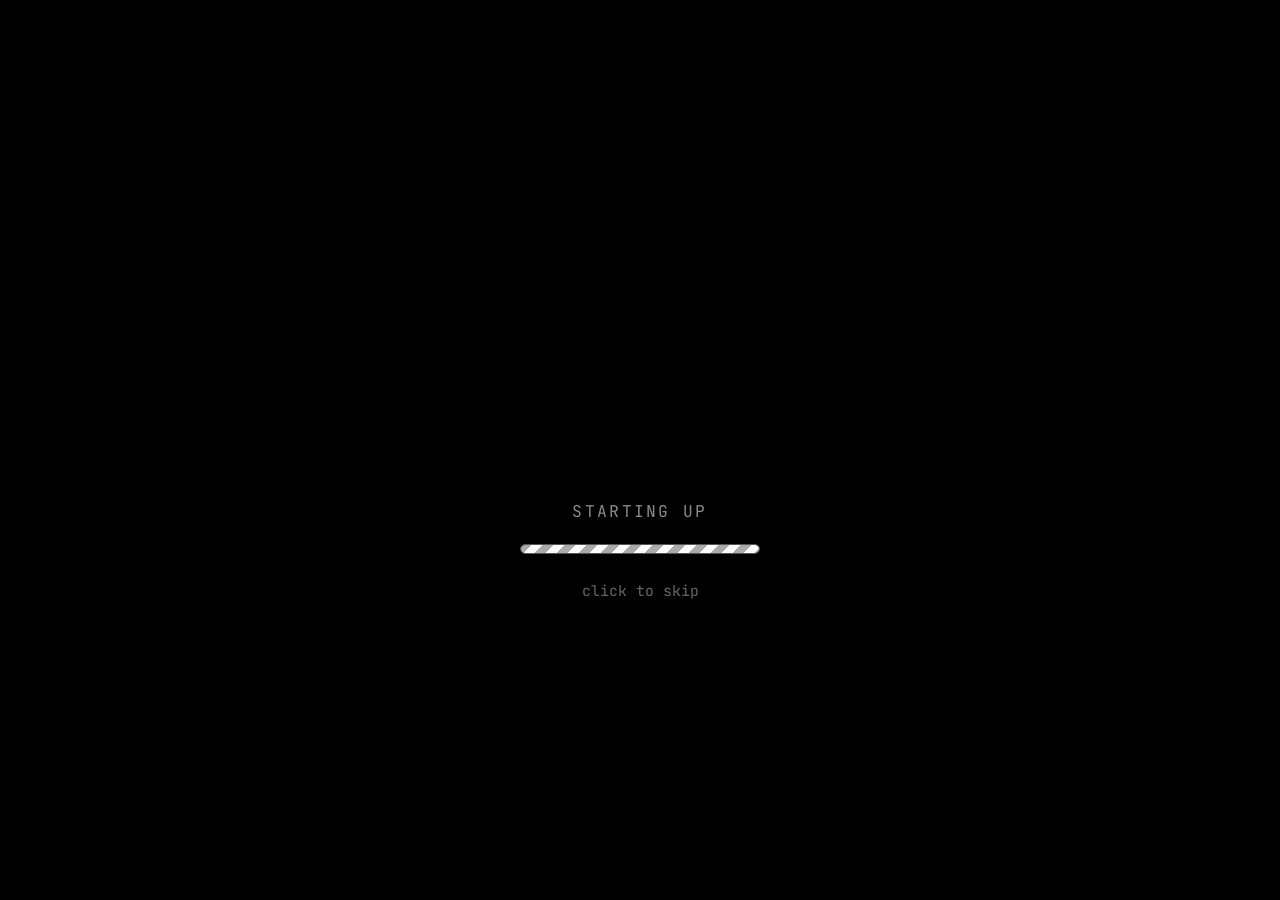
<file: index.html>
<!DOCTYPE html>
<html lang="en">
<head>
  <meta charset="utf-8">
  <meta name="viewport" content="width=device-width, initial-scale=1, viewport-fit=cover">
  <meta name="theme-color" content="#0f4c82">
  <title>Paul Marvin</title>
  <meta name="description" content="This is my portfolio website.">
  <link rel="icon" type="image/png" href="favicon.png">
  <link rel="apple-touch-icon" href="apple-touch-icon.png">
  <link rel="preload" as="image" href="me.webp" type="image/webp" fetchpriority="high">
  <link rel="preconnect" href="https://fonts.googleapis.com">
  <link rel="preconnect" href="https://fonts.gstatic.com" crossorigin>
  <link rel="preload" as="style" href="https://fonts.googleapis.com/css2?family=JetBrains+Mono:wght@400;700&family=Mr+Dafoe&family=Open+Sans:wght@400;500;600;700&family=Space+Grotesk:wght@500;700&family=Ubuntu+Mono:wght@400;700&display=swap" onload="this.onload=null;this.rel='stylesheet'">
  <noscript><link rel="stylesheet" href="https://fonts.googleapis.com/css2?family=JetBrains+Mono:wght@400;700&family=Mr+Dafoe&family=Open+Sans:wght@400;500;600;700&family=Space+Grotesk:wght@500;700&family=Ubuntu+Mono:wght@400;700&display=swap"></noscript>
  <link rel="stylesheet" href="style.css">
</head>
<body>

  <!-- Shared colours and icons -->
  <svg width="0" height="0" style="position:absolute" aria-hidden="true">
    <defs>
      <linearGradient id="gBlue" x1="0" y1="0" x2="0" y2="1"><stop offset="0" stop-color="#8fdcff"/><stop offset="1" stop-color="#1673c4"/></linearGradient>
      <linearGradient id="gOrange" x1="0" y1="0" x2="0" y2="1"><stop offset="0" stop-color="#ffbe8c"/><stop offset="1" stop-color="#e5531a"/></linearGradient>
      <linearGradient id="gPlum" x1="0" y1="0" x2="0" y2="1"><stop offset="0" stop-color="#7a2d70"/><stop offset="1" stop-color="#2c0a22"/></linearGradient>
      <linearGradient id="gDark" x1="0" y1="0" x2="0" y2="1"><stop offset="0" stop-color="#5a6673"/><stop offset="1" stop-color="#1b242e"/></linearGradient>
      <linearGradient id="gSilver" x1="0" y1="0" x2="0" y2="1"><stop offset="0" stop-color="#fbfcfd"/><stop offset="1" stop-color="#a9b4c0"/></linearGradient>
      <linearGradient id="gFolder" x1="0" y1="0" x2="0" y2="1"><stop offset="0" stop-color="#9ad4f5"/><stop offset="1" stop-color="#3a86c0"/></linearGradient>
      <radialGradient id="gSea" cx=".5" cy=".4" r=".7"><stop offset="0" stop-color="#7fe0ff"/><stop offset="1" stop-color="#0b64b8"/></radialGradient>

      <symbol id="i-whoami" viewBox="0 0 64 64"><rect x="3" y="3" width="58" height="58" rx="15" fill="url(#gBlue)"/><rect x="19" y="20" width="5" height="11" rx="2.5" fill="#0e2a47"/><rect x="40" y="20" width="5" height="11" rx="2.5" fill="#0e2a47"/><path d="M30 24v12a2 2 0 0 0 2 2" stroke="#0e2a47" stroke-width="2.5" fill="none" stroke-linecap="round"/><path d="M17 43c9 8 21 8 30 0" stroke="#0e2a47" stroke-width="3" fill="none" stroke-linecap="round"/><path d="M6 17c0-8 6-12 14-12h24c8 0 14 4 14 12 0 4-10 8-26 8S6 21 6 17z" fill="#fff" opacity=".3"/></symbol>
      <symbol id="i-journey" viewBox="0 0 64 64"><rect x="3" y="3" width="58" height="58" rx="15" fill="url(#gOrange)"/><path d="M15 47c8-2 6-14 15-15s9-12 19-15" stroke="#fff" stroke-width="4" fill="none" stroke-linecap="round" stroke-dasharray="1 7"/><circle cx="15" cy="47" r="5" fill="#fff"/><circle cx="49" cy="17" r="6" fill="#fff"/><path d="M6 17c0-8 6-12 14-12h24c8 0 14 4 14 12 0 4-10 8-26 8S6 21 6 17z" fill="#fff" opacity=".3"/></symbol>
      <symbol id="i-projects" viewBox="0 0 64 64"><path d="M6 20a5 5 0 0 1 5-5h15l6 7h21a5 5 0 0 1 5 5v22a5 5 0 0 1-5 5H11a5 5 0 0 1-5-5z" fill="url(#gFolder)" stroke="#2c5f87" stroke-width="1.5"/><path d="M6 28h52v20a5 5 0 0 1-5 5H11a5 5 0 0 1-5-5z" fill="#fff" opacity=".22"/></symbol>
      <symbol id="i-terminal" viewBox="0 0 64 64"><rect x="3" y="3" width="58" height="58" rx="15" fill="url(#gPlum)"/><path d="M15 22l12 10-12 10" stroke="#ff7a3d" stroke-width="5" fill="none" stroke-linecap="round" stroke-linejoin="round"/><path d="M31 44h18" stroke="#fff" stroke-width="5" stroke-linecap="round"/><path d="M6 17c0-8 6-12 14-12h24c8 0 14 4 14 12 0 4-10 8-26 8S6 21 6 17z" fill="#fff" opacity=".2"/></symbol>
      <symbol id="i-safari" viewBox="0 0 64 64"><circle cx="32" cy="32" r="29" fill="url(#gSilver)" stroke="#8d99a6" stroke-width="1.5"/><circle cx="32" cy="32" r="23" fill="url(#gSea)"/><path d="M32 12l7 20-7 20-7-20z" transform="rotate(45 32 32)" fill="#fff"/><path d="M32 12l7 20H25z" transform="rotate(45 32 32)" fill="#e8372a"/><ellipse cx="32" cy="18" rx="20" ry="9" fill="#fff" opacity=".28"/></symbol>
      <symbol id="i-mail" viewBox="0 0 64 64"><rect x="3" y="3" width="58" height="58" rx="15" fill="url(#gBlue)"/><rect x="12" y="19" width="40" height="27" rx="4" fill="#fff"/><path d="M13 22l19 15 19-15" stroke="#4a8fc9" stroke-width="3" fill="none" stroke-linejoin="round"/><path d="M6 17c0-8 6-12 14-12h24c8 0 14 4 14 12 0 4-10 8-26 8S6 21 6 17z" fill="#fff" opacity=".3"/></symbol>
      <symbol id="i-calc" viewBox="0 0 64 64"><rect x="3" y="3" width="58" height="58" rx="15" fill="url(#gDark)"/><rect x="12" y="11" width="40" height="14" rx="3" fill="#9be8ff"/><circle cx="20" cy="36" r="4" fill="#d6dde5"/><circle cx="32" cy="36" r="4" fill="#d6dde5"/><circle cx="44" cy="36" r="4" fill="#ff7a3d"/><circle cx="20" cy="48" r="4" fill="#d6dde5"/><circle cx="32" cy="48" r="4" fill="#d6dde5"/><circle cx="44" cy="48" r="4" fill="#ff7a3d"/><path d="M6 17c0-8 6-12 14-12h24c8 0 14 4 14 12 0 4-10 8-26 8S6 21 6 17z" fill="#fff" opacity=".18"/></symbol>
      <symbol id="i-prefs" viewBox="0 0 64 64"><rect x="3" y="3" width="58" height="58" rx="15" fill="url(#gSilver)" stroke="#8d99a6" stroke-width="1.5"/><circle cx="32" cy="32" r="15" fill="none" stroke="#5a6b7b" stroke-width="9" stroke-dasharray="5.9 5.9"/><circle cx="32" cy="32" r="12" fill="#6f8296"/><circle cx="32" cy="32" r="5" fill="#e8edf2"/><path d="M6 17c0-8 6-12 14-12h24c8 0 14 4 14 12 0 4-10 8-26 8S6 21 6 17z" fill="#fff" opacity=".4"/></symbol>
      <symbol id="i-calendar" viewBox="0 0 64 64"><rect x="5" y="5" width="54" height="54" rx="13" fill="#fff" stroke="#9aa6b3" stroke-width="1.5"/><path d="M5 18a13 13 0 0 1 13-13h28a13 13 0 0 1 13 13v3H5z" fill="#e8372a"/><rect x="18" y="30" width="8" height="7" rx="1.5" fill="#2f6384"/><rect x="28" y="30" width="8" height="7" rx="1.5" fill="#2f6384"/><rect x="38" y="30" width="8" height="7" rx="1.5" fill="#ff7a2f"/><rect x="18" y="41" width="8" height="7" rx="1.5" fill="#2f6384"/><rect x="28" y="41" width="8" height="7" rx="1.5" fill="#2f6384"/></symbol>
      <symbol id="i-trash" viewBox="0 0 64 64"><path d="M16 16h32l-3 40a4 4 0 0 1-4 3H23a4 4 0 0 1-4-3z" fill="url(#gSilver)" stroke="#7f8b98" stroke-width="1.5"/><path d="M26 22l1 30M32 22v30M38 22l-1 30" stroke="#9aa6b3" stroke-width="2" stroke-linecap="round"/><rect x="13" y="10" width="38" height="7" rx="3.5" fill="#d5dce4" stroke="#7f8b98" stroke-width="1.5"/></symbol>
    </defs>
  </svg>

  <!-- Loading screen -->
  <div class="loader" id="loader">
    <div class="loader-inner">
      <p class="hello" id="hello">hello</p>
      <p class="boot">starting up</p>
      <div class="bar"><span></span></div>
      <button class="skip" id="skip" type="button">click to skip</button>
    </div>
  </div>

  <div class="screen" id="screen">

    <div class="water" id="water" data-wall="water" aria-hidden="true">
      <iframe class="bgframe" id="bgframe" data-src="intro-bg.html" title="" aria-hidden="true" tabindex="-1"></iframe>
      <i class="ripple one"></i>
      <i class="ripple two"></i>
      <i class="glint one"></i>
      <i class="glint two"></i>
    </div>

    <!-- Menu bar -->
    <header class="menubar" id="menubar">
      <div class="menus">
        <button class="menu apple" type="button" data-menu="apple" aria-label="Apple menu">
          <svg viewBox="0 0 16 20" width="14" height="17" aria-hidden="true"><path d="M11.2 10.6c0-2.2 1.8-3.2 1.9-3.3-1-1.5-2.600-1.700-3.200-1.700-1.400-.1-2.600.8-3.300.8s-1.700-.8-2.800-.8C2.400 5.700 1 6.600.3 8c-1.500 2.600-.4 6.400 1.100 8.500.7 1 1.500 2.100 2.600 2.100 1 0 1.400-.7 2.700-.7s1.600.7 2.700.7 1.800-1 2.500-2c.8-1.200 1.100-2.300 1.100-2.400 0 0-2.300-.9-2.300-3.600z"/><path d="M9 3.500c.6-.7 1-1.700.9-2.700-.9 0-2 .6-2.600 1.300-.6.600-1.100 1.600-.9 2.600 1 .1 2-.5 2.600-1.200z"/></svg>
        </button>
        <strong class="appname" id="appname">Finder</strong>
        <button class="menu" type="button" data-menu="file">File</button>
        <button class="menu" type="button" data-menu="edit">Edit</button>
        <button class="menu" type="button" data-menu="view">View</button>
        <button class="menu" type="button" data-menu="special">Special</button>
        <button class="menu" type="button" data-menu="help">Help</button>
      </div>
      <div class="status-items">
        <button class="sitem" id="themeBtn" type="button" aria-label="Switch to dark theme" aria-pressed="false"></button>
        <button class="sitem" id="wifi" type="button" aria-label="Network status">
          <svg viewBox="0 0 20 16" width="19" height="15" aria-hidden="true"><path d="M2 6a11 11 0 0 1 16 0M5 9.500a7 7 0 0 1 10 0M8 13a3 3 0 0 1 4 0" stroke="currentColor" stroke-width="2" fill="none" stroke-linecap="round"/><circle cx="10" cy="14.500" r="1.200" fill="currentColor"/></svg>
        </button>
        <button class="sitem" id="battery" type="button" aria-label="Battery" hidden>
          <svg viewBox="0 0 26 14" width="24" height="13" aria-hidden="true"><rect x="1" y="1" width="21" height="12" rx="3" fill="none" stroke="currentColor" stroke-width="1.5"/><rect id="batFill" x="3" y="3" width="17" height="8" rx="1.500" fill="currentColor"/><rect x="23" y="4.500" width="2" height="5" rx="1" fill="currentColor"/></svg>
          <span id="batText"></span>
        </button>
        <button class="menu sitem" type="button" data-menu="power" aria-label="Power options">
          <svg viewBox="0 0 16 16" width="14" height="14" aria-hidden="true"><path d="M8 1.500v6M4.200 4a5.500 5.500 0 1 0 7.600 0" stroke="currentColor" stroke-width="1.900" fill="none" stroke-linecap="round"/></svg>
        </button>
        <button class="clock" id="clock" type="button" aria-label="Open Calendar"><span class="cdate" id="cdate"></span><span id="ctime"></span></button>
      </div>
    </header>
    <div class="dropdown" id="dropdown" hidden></div>
    <div class="toasts" id="toasts" aria-live="polite"></div>

    <!-- Windows -->
    <main class="desk" id="desk">
      <div class="snap-preview" id="snapPreview" hidden aria-hidden="true"></div>

      <!-- WHO AM I -->
      <section class="window closed" id="win-whoami" data-app="whoami">
        <div class="titlebar">
          <div class="lights"><button class="light red" data-act="close" type="button" aria-label="Close"></button><button class="light yellow" data-act="min" type="button" aria-label="Minimize"></button><button class="light green" data-act="zoom" type="button" aria-label="Zoom"></button></div>
          <h2 class="wtitle">whoami &mdash; Paul Marvin</h2>
        </div>
        <div class="content">
          <div class="site">

            <div class="plate">
              <div class="brand">
                <div class="cube-logo" aria-hidden="true"><i></i><i></i><i></i><i></i><i></i><i></i></div>
                <span>Paul<br>Marvin</span>
              </div>
              <nav class="navlinks" aria-label="Open a window">
                <button class="on" type="button" data-open="whoami">About</button>
                <button type="button" data-open="journey">Journey</button>
                <button type="button" data-open="projects">Projects</button>
                <button type="button" data-open="terminal">Terminal</button>
                <button type="button" data-open="reach">Reach out</button>
              </nav>
            </div>

            <div class="hero">
              <div class="intro">
                <p class="prompt">$ whoami</p>
                <p class="role">Software Developer &middot; Backend &middot; Based in Uganda</p>
                <h1>Let's bring your idea to life.</h1>
                <p>I'm Ssekasi Paul Marvin, a software developer focused on backend development.</p>
                <p>I'm based in Uganda and have 2 years of experience.</p>
                <p>I'm proficient with Azure and enthusiastic about cybersecurity.</p>
                <div class="actions">
                  <button class="gel" type="button" data-open="projects">View Projects <span class="play">&#9654;</span></button>
                  <button class="gel ghost" type="button" data-open="reach">Say hello</button>
                </div>
                <p class="facts"><span>Python</span><span>C# and .NET</span><span>Azure</span><span>APIs</span></p>
              </div>

              <figure class="bezel">
                <div class="portrait">
                  <picture><source type="image/webp" srcset="me.webp"><img id="photo" src="me.jpg" width="900" height="1200" alt="Portrait of Paul Marvin" fetchpriority="high" decoding="async"></picture>
                  <div class="pcap"><strong>Ssekasi Paul Marvin</strong><span>Software Developer &middot; Backend</span></div>
                  <pre class="codewash">def greet(name: str) -> str:
    return f"Hello, My name is {name}."

Console.WriteLine(Greet("Paul"));</pre>
                </div>
              </figure>
            </div>

            <!-- About me -->
            <section class="about" id="about">
              <h3 class="shelf-title">About me</h3>
              <div class="about-grid">
                <div class="prose">
                  <p>Hi, I'm Ssekasi Paul Marvin again.</p>
                  <p>I'm a developer who has built a few applications and is familiar with a range of technologies.</p>
                  <p>I mainly develop with Python and C# on the backend and am familiar with Microsoft SQL Server and version control with Git.</p>
                  <p>I'm comfortable with Linux and PowerShell so the command line is not a barrier.</p>
                  <p>I communicate well (fluent in English) and have a good understanding of networking, system design and architecture.</p>
                  <p>I also have a good understanding of security and enjoy exploring new tools especially for securing web applications.</p>
                  <p>I'm familiar with DevOps practices and tools such as Docker, Kubernetes and GitHub Actions.</p>
                </div>
                <div class="side-facts">
                  <h4>What I work with</h4>
                  <p class="chips"><span>Python</span><span>C#</span><span>.NET</span><span>Azure</span><span>SQL</span><span>REST APIs</span><span>Git</span><span>Linux</span></p>
                  <h4>Keen to</h4>
                  <ul>
                    <li>Work that meets the end users' needs and requirements</li>
                    <li>Optimize performance of existing applications</li>
                    <li>Writing code that others can understand and is maintainable</li>
                    <li>Learning in as many areas as possible</li>
                  </ul>
                </div>
              </div>
            </section>

            <h3 class="shelf-title">Two languages I reach for</h3>
            <div class="codes">
              <div class="shot">
                <div class="shot-bar"><i></i><i></i><i></i><span>hello.py</span></div>
<pre><span class="k">def</span> <span class="f">greet</span>(name: <span class="t">str</span>) -> <span class="t">str</span>:
    <span class="k">return</span> <span class="s">f"Hello, I'm {name}."</span>

<span class="f">print</span>(<span class="f">greet</span>(<span class="s">"Paul"</span>))</pre>
              </div>
              <div class="shot">
                <div class="shot-bar"><i></i><i></i><i></i><span>Program.cs</span></div>
<pre><span class="k">var</span> name = <span class="s">"Paul"</span>;

Console.<span class="f">WriteLine</span>(
    <span class="s">$"Hello, am {name}."</span>);</pre>
              </div>
            </div>
          </div>
        </div>
        <span class="grip" aria-hidden="true"></span>
      </section>

      <!-- JOURNEY -->
      <section class="window closed" id="win-journey" data-app="journey">
        <div class="titlebar">
          <div class="lights"><button class="light red" data-act="close" type="button" aria-label="Close"></button><button class="light yellow" data-act="min" type="button" aria-label="Minimize"></button><button class="light green" data-act="zoom" type="button" aria-label="Zoom"></button></div>
          <h2 class="wtitle">Journey &mdash; problems solved</h2>
        </div>
        <div class="content">
          <div class="pad">
            <p class="prompt">$ git log --problems-solved</p>
            <h1 class="heading">My journey</h1>
            <p class="lead">Short stories about problems I ran into and how I fixed them. Click a card to flip it.</p>

            <div class="cards" data-list>
                <button class="flip" type="button" aria-pressed="false">
                  <span class="flip-in">
                    <span class="face-front">
                      <span class="kind bug">bug</span>
                      <strong>My contact form emails never arrived</strong>
                      <span>I sent test messages from my own contact form and nothing showed up in my inbox.</span>
                      <em>flip for the fix</em>
                    </span>
                    <span class="face-back">
                      <span class="kind bug">the fix</span>
                      <span>I moved the form over to Formspree and put my form ID in script.js. Now the messages go through Formspree and reach me.</span>
                    </span>
                  </span>
                </button>
                <button class="flip" type="button" aria-pressed="false">
                  <span class="flip-in">
                    <span class="face-front">
                      <span class="kind security">security</span>
                      <strong>My real email was in my commits</strong>
                      <span>I saw that every Git commit I pushed to GitHub had my personal email address on it.</span>
                      <em>flip for the fix</em>
                    </span>
                    <span class="face-back">
                      <span class="kind security">the fix</span>
                      <span>I changed my Git email to the GitHub noreply address so new commits don't show my real one. Passwords and keys stay in a .env file that Git ignores.</span>
                    </span>
                  </span>
                </button>
                <button class="flip" type="button" aria-pressed="false">
                  <span class="flip-in">
                    <span class="face-front">
                      <span class="kind cloud">cloud</span>
                      <strong>I couldn't put my search key in the website</strong>
                      <span>I wanted real Google results in my Safari window but anyone can read the code that runs in a browser.</span>
                      <em>flip for the fix</em>
                    </span>
                    <span class="face-back">
                      <span class="kind cloud">the fix</span>
                      <span>I made a small Azure Function in Python that holds the key. The page asks my function and my function asks SerpApi. It only answers requests from my own site.</span>
                    </span>
                  </span>
                </button>
                <button class="flip" type="button" aria-pressed="false">
                  <span class="flip-in">
                    <span class="face-front">
                      <span class="kind security">security</span>
                      <strong>I wanted a real Linux terminal</strong>
                      <span>I wanted visitors to get a real Ubuntu terminal on my portfolio. Then I realised strangers would be typing commands on my server.</span>
                      <em>flip for the fix</em>
                    </span>
                    <span class="face-back">
                      <span class="kind security">the fix</span>
                      <span>I built the terminal in JavaScript instead. It has its own little file system and commands and nothing runs on a server.</span>
                    </span>
                  </span>
                </button>
                <button class="flip" type="button" aria-pressed="false">
                  <span class="flip-in">
                    <span class="face-front">
                      <span class="kind speed">speed</span>
                      <strong>My site felt heavy on phones</strong>
                      <span>The moving background and the fonts made the portfolio slow on phones and tablets.</span>
                      <em>flip for the fix</em>
                    </span>
                    <span class="face-back">
                      <span class="kind speed">the fix</span>
                      <span>I made the background load after the page is ready, with a lighter version on small screens. I also turned my photo into a smaller WebP file.</span>
                    </span>
                  </span>
                </button>
            </div>
            <div class="empty" data-empty hidden>
              <strong>Stories are on the way</strong>
              <span>I'm writing up the problems I have solved. Check back soon.</span>
            </div>
          </div>
        </div>
        <span class="grip" aria-hidden="true"></span>
      </section>

      <!-- PROJECTS -->
      <section class="window closed" id="win-projects" data-app="projects">
        <div class="titlebar">
          <div class="lights"><button class="light red" data-act="close" type="button" aria-label="Close"></button><button class="light yellow" data-act="min" type="button" aria-label="Minimize"></button><button class="light green" data-act="zoom" type="button" aria-label="Zoom"></button></div>
          <h2 class="wtitle">Projects &mdash; ~/projects</h2>
        </div>
        <div class="content">
          <div class="pad">
            <p class="prompt">$ ls ~/projects</p>
            <h1 class="heading">Projects</h1>
            <p class="lead">Things I have built each with a short description and a link to try it.</p>

            <div class="projects" data-list>
              <article class="project">
                <div class="shot">
                  <div class="shot-bar"><i></i><i></i><i></i><span>patientcare</span></div>
                  <pre><span class="dim">project </span> PatientCare Health Card
<span class="dim">status  </span> <span class="good">in development</span>
<span class="dim">stack   </span> React, FastAPI, PostgreSQL
<span class="dim">release </span> coming soon</pre>
                </div>
                <h3>PatientCare Health Card</h3>
                <p>A digital health card for patients. Am building it right now with a team so there is no demo yet. It will be added here when it is ready.</p>
                <p class="tags"><span>React</span><span>FastAPI</span><span>PostgreSQL</span></p>
                <button class="gel ghost" type="button" disabled>Coming soon</button>
              </article>
            </div>
            <div class="empty" data-empty hidden>
              <strong>Projects are coming soon</strong>
              <span>Am getting my first projects ready to show here. Check back soon.</span>
            </div>
          </div>
        </div>
        <span class="grip" aria-hidden="true"></span>
      </section>

      <!-- TERMINAL -->
      <section class="window closed" id="win-terminal" data-app="terminal">
        <div class="titlebar">
          <div class="lights"><button class="light red" data-act="close" type="button" aria-label="Close"></button><button class="light yellow" data-act="min" type="button" aria-label="Minimize"></button><button class="light green" data-act="zoom" type="button" aria-label="Zoom"></button></div>
          <h2 class="wtitle" id="termTitle">paul@ubuntu: ~</h2>
        </div>
        <div class="content termbody" id="termBody">
          <div class="screenbox" id="termScreen">
            <div id="termOut"></div>
            <div class="inputline">
              <span class="ps" id="termPs"></span>
              <input id="termIn" type="text" spellcheck="false" autocomplete="off" autocapitalize="off" aria-label="Terminal input">
            </div>
          </div>
        </div>
        <span class="grip" aria-hidden="true"></span>
      </section>

      <!-- SAFARI -->
      <section class="window closed" id="win-safari" data-app="safari">
        <div class="titlebar">
          <div class="lights"><button class="light red" data-act="close" type="button" aria-label="Close"></button><button class="light yellow" data-act="min" type="button" aria-label="Minimize"></button><button class="light green" data-act="zoom" type="button" aria-label="Zoom"></button></div>
          <h2 class="wtitle" id="safariTitle">Safari &mdash; Start Page</h2>
        </div>
        <div class="safari">
          <div class="toolbar">
            <button class="tbtn" id="sBack" type="button" aria-label="Back" disabled>&lsaquo;</button>
            <button class="tbtn" id="sFwd" type="button" aria-label="Forward" disabled>&rsaquo;</button>
            <button class="tbtn" id="sReload" type="button" aria-label="Reload">&#8635;</button>
            <button class="tbtn" id="sHome" type="button" aria-label="Home">&#8962;</button>
            <form class="address" id="sForm">
              <input id="sInput" type="text" placeholder="Search or type a web address" autocomplete="off" spellcheck="false" aria-label="Address and search">
              <select id="sEngine" aria-label="Search with">
                <option value="google">Google</option>
                <option value="googleimages">Google Images</option>
                <option value="bing">Bing</option>
                <option value="wikipedia">Wikipedia</option>
                <option value="stackoverflow">Stack Overflow</option>
                <option value="github">GitHub</option>
              </select>
              <button class="go" type="submit">Go</button>
            </form>
          </div>
          <div class="bookmarks">
            <button type="button" data-article="Python (programming language)">Python</button>
            <button type="button" data-article="C Sharp (programming language)">C#</button>
            <button type="button" data-article=".NET">.NET</button>
            <button type="button" data-article="Microsoft Azure">Azure</button>
            <button type="button" data-article="Ubuntu">Ubuntu</button>
            <button type="button" data-article="Git">Git</button>
          </div>
          <div class="loadbar"><span id="sBar"></span></div>
          <div class="viewport" id="sView"></div>
          <div class="statusline" id="sStatus">Done</div>
        </div>
        <span class="grip" aria-hidden="true"></span>
      </section>

      <!-- REACH OUT (MAIL) -->
      <section class="window closed" id="win-reach" data-app="reach">
        <div class="titlebar">
          <div class="lights"><button class="light red" data-act="close" type="button" aria-label="Close"></button><button class="light yellow" data-act="min" type="button" aria-label="Minimize"></button><button class="light green" data-act="zoom" type="button" aria-label="Zoom"></button></div>
          <h2 class="wtitle">New Message &mdash; Mail</h2>
        </div>
        <div class="content">
          <div class="pad">
            <p class="prompt">$ ping paul</p>
            <h1 class="heading">Let's talk</h1>
            <p class="lead">Hiring, freelance, collaborating or just want to talk code? Pick whatever is easiest.</p>

            <div class="reach">
              <div class="links">
                <a class="tile whatsapp" href="https://wa.me/256756959421?text=Hi%20Paul%2C%20I%20found%20your%20portfolio" target="_blank" rel="noopener">
                  <strong>WhatsApp</strong><span>Opens a chat straight to my inbox</span>
                </a>
                <button class="tile callbook" type="button" data-open="calendar">
                  <strong>Book a call</strong><span>Pick a day and time and I'll contact you</span>
                </button>
                <a class="tile github" href="https://github.com/paulmarvin117" target="_blank" rel="noopener">
                  <strong>GitHub</strong><span>Code, experiments, commits</span>
                </a>
              </div>

              <form class="note" id="note" autocomplete="on">
                <label for="email">Your email</label>
                <input id="email" name="email" type="email" placeholder="you@company.com" required>

                <label for="message">Message</label>
                <textarea id="message" name="message" rows="5" placeholder="Say hello, I read everything." required></textarea>

                <input class="trap" type="text" name="_gotcha" tabindex="-1" autocomplete="off" aria-hidden="true">

                <div class="send-row">
                  <button class="gel hot" type="submit" id="send">Send message</button>
                  <p class="status" id="status" role="status"></p>
                </div>
              </form>
            </div>
          </div>
        </div>
        <span class="grip" aria-hidden="true"></span>
      </section>

      <!-- CALENDAR -->
      <section class="window closed" id="win-calendar" data-app="calendar">
        <div class="titlebar">
          <div class="lights"><button class="light red" data-act="close" type="button" aria-label="Close"></button><button class="light yellow" data-act="min" type="button" aria-label="Minimize"></button><button class="light green" data-act="zoom" type="button" aria-label="Zoom"></button></div>
          <h2 class="wtitle">Calendar</h2>
        </div>
        <div class="content">
          <div class="cal">
            <aside class="cal-side">
              <p class="cal-label">Right now</p>
              <p class="bigtime" id="calTime"></p>
              <p class="cal-date" id="calDate"></p>
              <p class="cal-zone" id="calZone"></p>
              <p class="cal-label pick-label">Selected day</p>
              <p class="cal-pick" id="calPick"></p>
            </aside>
            <div class="cal-main">
              <div class="cal-head">
                <button class="tbtn" id="calPrev" type="button" aria-label="Previous month">&lsaquo;</button>
                <h2 id="calMonth"></h2>
                <button class="tbtn" id="calNext" type="button" aria-label="Next month">&rsaquo;</button>
                <button class="gel small" id="calToday" type="button">Today</button>
              </div>
              <div class="cal-grid" id="calGrid"></div>

              <section class="book" id="book">
                <h3>Ask Paul to contact you</h3>
                <p class="book-sub" id="bookSub">Pick a day in the calendar, choose a time, and Paul gets an email with your request.</p>
                <form id="bookForm" autocomplete="on" novalidate>
                  <div class="book-row">
                    <div class="field"><label for="bkDay">Day</label><input id="bkDay" type="text" readonly></div>
                    <div class="field"><label for="bkTime">Time</label><input id="bkTime" name="time" type="time" required></div>
                  </div>
                  <p class="book-zone" id="bkZone"></p>
                  <div class="book-row">
                    <div class="field"><label for="bkName">Your name</label><input id="bkName" name="name" type="text" required placeholder="Your name" autocomplete="name"></div>
                    <div class="field"><label for="bkEmail">Your email</label><input id="bkEmail" name="email" type="email" required placeholder="you@company.com" autocomplete="email"></div>
                  </div>
                  <div class="book-row">
                    <div class="field"><label for="bkPhone">Phone number <em>(optional)</em></label><input id="bkPhone" name="phone" type="tel" placeholder="+256 700 000 000" autocomplete="tel"></div>
                    <div class="field">
                      <label for="bkMethod">Best way to reach you</label>
                      <select id="bkMethod" name="method">
                        <option value="email">Email</option>
                        <option value="call">Phone call</option>
                        <option value="whatsapp">WhatsApp</option>
                      </select>
                    </div>
                  </div>
                  <div class="field"><label for="bkNote">What would you like to talk about? <em>(optional)</em></label><textarea id="bkNote" name="note" rows="2" placeholder="A role, a project, a question..."></textarea></div>
                  <input class="trap" type="text" name="_gotcha" tabindex="-1" autocomplete="off" aria-hidden="true">
                  <div class="send-row">
                    <button class="gel hot" type="submit" id="bkSend">Send request</button>
                    <p class="status" id="bkStatus" role="status"></p>
                  </div>
                </form>
                <div class="reqs" id="reqs" hidden>
                  <h4>Your requests</h4>
                  <ul id="reqList"></ul>
                </div>
              </section>
            </div>
          </div>
        </div>
        <span class="grip" aria-hidden="true"></span>
      </section>

      <!-- CALCULATOR -->
      <section class="window closed" id="win-calc" data-app="calc">
        <div class="titlebar">
          <div class="lights"><button class="light red" data-act="close" type="button" aria-label="Close"></button><button class="light yellow" data-act="min" type="button" aria-label="Minimize"></button><button class="light green" data-act="zoom" type="button" aria-label="Zoom"></button></div>
          <h2 class="wtitle">Calculator</h2>
        </div>
        <div class="content">
          <div class="calc">
            <output class="calc-display" id="calcOut">0</output>
            <div class="calc-keys" id="calcKeys">
              <button type="button" class="fn" data-k="C">C</button>
              <button type="button" class="fn" data-k="neg">&plusmn;</button>
              <button type="button" class="fn" data-k="pct">%</button>
              <button type="button" class="op" data-k="/">&divide;</button>
              <button type="button" class="num" data-k="7">7</button>
              <button type="button" class="num" data-k="8">8</button>
              <button type="button" class="num" data-k="9">9</button>
              <button type="button" class="op" data-k="*">&times;</button>
              <button type="button" class="num" data-k="4">4</button>
              <button type="button" class="num" data-k="5">5</button>
              <button type="button" class="num" data-k="6">6</button>
              <button type="button" class="op" data-k="-">&minus;</button>
              <button type="button" class="num" data-k="1">1</button>
              <button type="button" class="num" data-k="2">2</button>
              <button type="button" class="num" data-k="3">3</button>
              <button type="button" class="op" data-k="+">+</button>
              <button type="button" class="num zero" data-k="0">0</button>
              <button type="button" class="num" data-k=".">.</button>
              <button type="button" class="eq" data-k="=">=</button>
            </div>
          </div>
        </div>
        <span class="grip" aria-hidden="true"></span>
      </section>

      <!-- SYSTEM PREFERENCES -->
      <section class="window closed" id="win-prefs" data-app="prefs">
        <div class="titlebar">
          <div class="lights"><button class="light red" data-act="close" type="button" aria-label="Close"></button><button class="light yellow" data-act="min" type="button" aria-label="Minimize"></button><button class="light green" data-act="zoom" type="button" aria-label="Zoom"></button></div>
          <h2 class="wtitle">System Preferences</h2>
        </div>
        <div class="content">
          <div class="prefs">
            <h3>Desktop</h3>
            <div class="walls" id="walls">
              <button type="button" class="wall w-water" data-wall="water" aria-label="Water"><span>Water</span></button>
              <button type="button" class="wall w-graphite" data-wall="graphite" aria-label="Graphite"><span>Graphite</span></button>
              <button type="button" class="wall w-dusk" data-wall="dusk" aria-label="Dusk"><span>Dusk</span></button>
            </div>

            <h3>Date and time</h3>
            <label class="prow" for="p24"><span>Use 24-hour clock</span><input type="checkbox" id="p24"></label>
            <label class="prow" for="pSec"><span>Show seconds in the menu bar</span><input type="checkbox" id="pSec"></label>
            <p class="pnote" id="pZone"></p>

            <h3>Dock</h3>
            <label class="prow" for="pSize"><span>Icon size</span><input type="range" id="pSize" min="40" max="72" step="2"></label>
            <label class="prow" for="pMag"><span>Magnification</span><input type="checkbox" id="pMag"></label>

            <h3>Notifications</h3>
            <label class="prow" for="pNote"><span>Show notifications</span><input type="checkbox" id="pNote"></label>
            <div class="prow"><span>Try one now</span><button class="gel small" id="pTest" type="button">Send test</button></div>
          </div>
        </div>
        <span class="grip" aria-hidden="true"></span>
      </section>
    </main>

    <!-- Dock -->
    <nav class="dock" id="dock" aria-label="Dock">
      <button class="slot" type="button" data-app="whoami" aria-label="Who am I"><span class="icon"><svg viewBox="0 0 64 64"><use href="#i-whoami"/></svg></span><i class="dot"></i></button>
      <button class="slot" type="button" data-app="journey" aria-label="Journey"><span class="icon"><svg viewBox="0 0 64 64"><use href="#i-journey"/></svg></span><i class="dot"></i></button>
      <button class="slot" type="button" data-app="projects" aria-label="Projects"><span class="icon"><svg viewBox="0 0 64 64"><use href="#i-projects"/></svg></span><i class="dot"></i></button>
      <button class="slot" type="button" data-app="terminal" aria-label="Terminal"><span class="icon"><svg viewBox="0 0 64 64"><use href="#i-terminal"/></svg></span><i class="dot"></i></button>
      <button class="slot" type="button" data-app="safari" aria-label="Safari"><span class="icon"><svg viewBox="0 0 64 64"><use href="#i-safari"/></svg></span><i class="dot"></i></button>
      <button class="slot" type="button" data-app="reach" aria-label="Reach out"><span class="icon"><svg viewBox="0 0 64 64"><use href="#i-mail"/></svg></span><i class="dot"></i></button>
      <button class="slot" type="button" data-app="calendar" aria-label="Calendar"><span class="icon">
        <svg viewBox="0 0 64 64"><rect x="5" y="5" width="54" height="54" rx="13" fill="#fff" stroke="#9aa6b3" stroke-width="1.5"/><path d="M5 18a13 13 0 0 1 13-13h28a13 13 0 0 1 13 13v3H5z" fill="#e8372a"/><text id="calWk" x="32" y="19" text-anchor="middle" font-family="Open Sans, sans-serif" font-size="9" font-weight="700" fill="#fff">WED</text><text id="calDay" x="32" y="49" text-anchor="middle" font-family="Space Grotesk, sans-serif" font-size="25" font-weight="700" fill="#16222d">11</text></svg>
      </span><i class="dot"></i></button>
      <button class="slot" type="button" data-app="calc" aria-label="Calculator"><span class="icon"><svg viewBox="0 0 64 64"><use href="#i-calc"/></svg></span><i class="dot"></i></button>
      <button class="slot" type="button" data-app="prefs" aria-label="System Preferences"><span class="icon"><svg viewBox="0 0 64 64"><use href="#i-prefs"/></svg></span><i class="dot"></i></button>
      <span class="sep" aria-hidden="true"></span>
      <button class="slot" type="button" data-app="trash" aria-label="Trash"><span class="icon"><svg viewBox="0 0 64 64"><use href="#i-trash"/></svg></span><i class="dot"></i></button>
    </nav>
  </div>

  <!-- Message sheet -->
  <div class="sheet-back" id="sheetBack" hidden>
    <div class="sheet" role="dialog" aria-modal="true" aria-labelledby="sheetTitle">
      <h3 id="sheetTitle"></h3>
      <div id="sheetText"></div>
      <div class="sheet-actions" id="sheetActions"></div>
    </div>
  </div>

  <!-- Power screens -->
  <div class="veil" id="sleepVeil" hidden>
    <p class="veil-msg">Click anywhere to wake up</p>
  </div>
  <div class="veil" id="restartVeil" hidden>
    <div class="veil-box"><i class="spin" aria-hidden="true"></i><p class="veil-msg">Restarting...</p></div>
  </div>
  <div class="veil" id="offVeil" hidden>
    <div class="veil-box">
      <p class="veil-msg" id="offMsg">Shutting down...</p>
      <button class="gel" id="powerOn" type="button" hidden>Power on</button>
    </div>
  </div>

  <script src="script.js"></script>
</body>
</html>
</file>
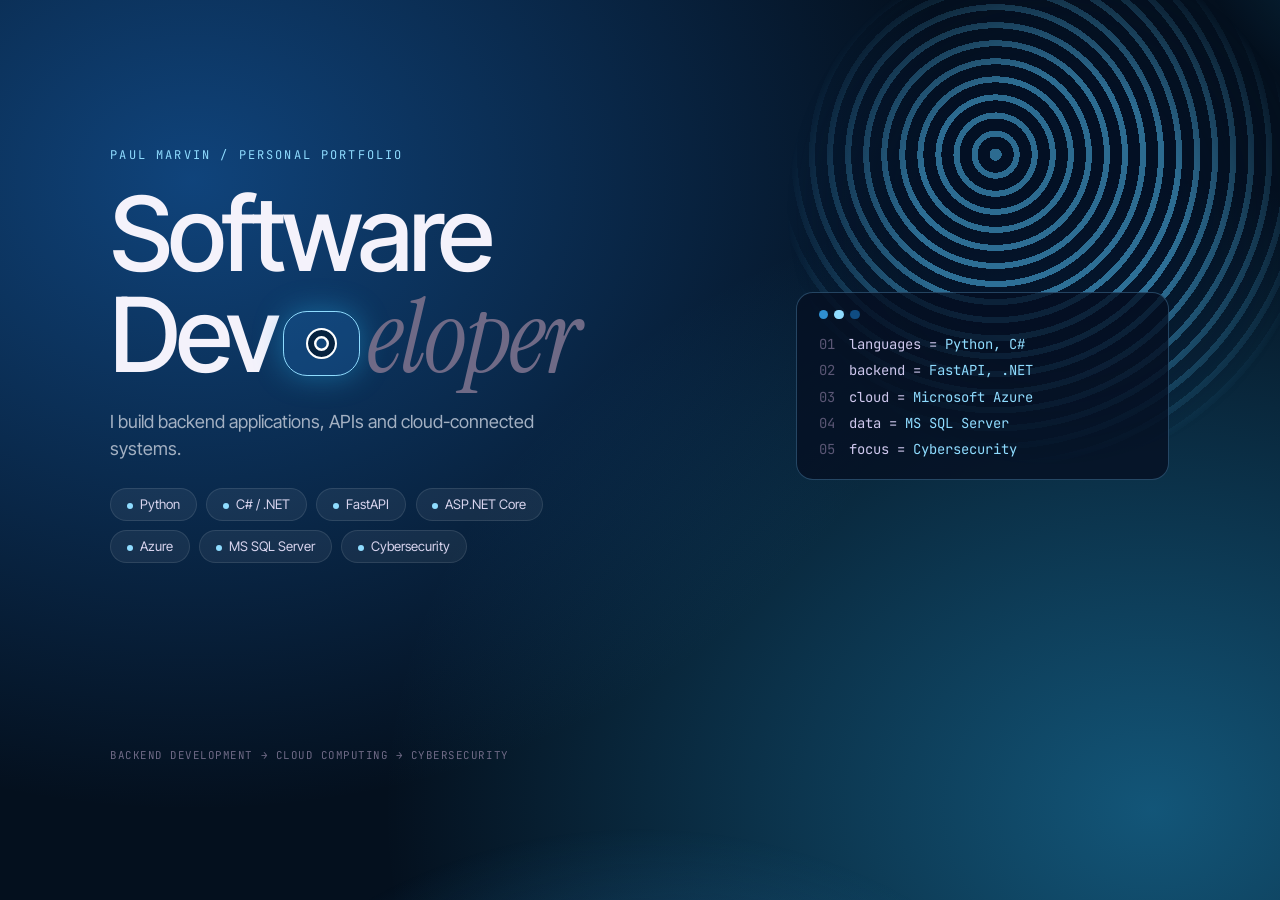
<file: intro-bg.html>
<!DOCTYPE html>
<html lang="en">
<head>
<meta charset="utf-8">
<meta name="viewport" content="width=device-width, initial-scale=1, viewport-fit=cover">
<title>Paul Marvin · Desktop background</title>
<link rel="preconnect" href="https://fonts.googleapis.com">
<link href="https://fonts.googleapis.com/css2?family=Inter+Tight:wght@400;500;600&family=Instrument+Serif:ital@1&family=JetBrains+Mono:wght@400;500&display=swap" rel="stylesheet">
<style>
.lite .card{backdrop-filter:none!important;-webkit-backdrop-filter:none!important}
.lite .orb{filter:none!important;animation:none!important}
.lite .a{filter:none!important}
.lite .glow{animation:none!important}
@property --base{syntax:"<color>";inherits:true;initial-value:#04101e}
@property --g1{syntax:"<color>";inherits:true;initial-value:rgba(25,110,200,.55)}
@property --g2{syntax:"<color>";inherits:true;initial-value:rgba(39,182,245,.42)}
@property --g3{syntax:"<color>";inherits:true;initial-value:rgba(47,143,208,.65)}
@property --acc{syntax:"<color>";inherits:true;initial-value:#8fdcff}
@property --acc2{syntax:"<color>";inherits:true;initial-value:#2f8fd0}
@property --acc3{syntax:"<color>";inherits:true;initial-value:#0f4c82}
@property --orb{syntax:"<color>";inherits:true;initial-value:#4fb6ee}
@property --orbdark{syntax:"<color>";inherits:true;initial-value:#04122a}
@property --deep{syntax:"<color>";inherits:true;initial-value:rgba(5,16,34,.8)}
@property --ringbg{syntax:"<color>";inherits:true;initial-value:rgba(30,100,170,.35)}
@property --ringin{syntax:"<color>";inherits:true;initial-value:#06223f}
@property --sh{syntax:"<color>";inherits:true;initial-value:rgba(39,182,245,.4)}
@property --line{syntax:"<color>";inherits:true;initial-value:rgba(120,200,255,.28)}
:root{--ink:#f4f2fb;--mut:#a3b0c2;--glass:rgba(255,255,255,.06);--sans:"Inter Tight",system-ui,-apple-system,"Segoe UI",sans-serif;--serif:"Instrument Serif",Georgia,serif;--mono:"JetBrains Mono",ui-monospace,Consolas,monospace;--e:cubic-bezier(.2,.8,.2,1);--base:#04101e;--g1:rgba(25,110,200,.55);--g2:rgba(39,182,245,.42);--g3:rgba(47,143,208,.65);--acc:#8fdcff;--acc2:#2f8fd0;--acc3:#0f4c82;--orb:#4fb6ee;--orbdark:#04122a;--deep:rgba(5,16,34,.8);--ringbg:rgba(30,100,170,.35);--ringin:#06223f;--sh:rgba(39,182,245,.4);--line:rgba(120,200,255,.28);transition:--base 1s ease,--g1 1s ease,--g2 1s ease,--g3 1s ease,--acc 1s ease,--acc2 1s ease,--acc3 1s ease,--orb 1s ease,--orbdark 1s ease,--deep 1s ease,--ringbg 1s ease,--ringin 1s ease,--sh 1s ease,--line 1s ease}
:root[data-wall="graphite"]{--base:#07090c;--g1:rgba(90,102,118,.5);--g2:rgba(170,180,195,.28);--g3:rgba(140,155,175,.45);--acc:#d3dae3;--acc2:#7d8996;--acc3:#46515e;--orb:#b4bdc9;--orbdark:#080a0d;--deep:rgba(10,12,16,.8);--ringbg:rgba(100,112,128,.35);--ringin:#151a21;--sh:rgba(170,180,195,.3);--line:rgba(190,200,215,.25)}
:root[data-wall="dusk"]{--base:#070a1a;--g1:rgba(27,74,128,.6);--g2:rgba(255,122,47,.42);--g3:rgba(255,100,60,.55);--acc:#ffb27a;--acc2:#ff7a2f;--acc3:#1b4a80;--orb:#ff8a4c;--orbdark:#0b1330;--deep:rgba(8,12,30,.8);--ringbg:rgba(90,50,60,.4);--ringin:#1a1020;--sh:rgba(255,122,47,.4);--line:rgba(255,170,110,.28)}
*{box-sizing:border-box;margin:0}
html{scroll-padding-top:env(safe-area-inset-top,0px)}
@keyframes drift{to{transform:translate(-4%,-3%) scale(1.08)}}
html,body{height:100%;margin:0;overflow:hidden}
body{background:radial-gradient(60% 70% at 15% 20%,var(--g1),transparent),radial-gradient(60% 70% at 90% 90%,var(--g2),transparent),var(--base);color:var(--ink);font-family:var(--sans);display:grid;place-items:center;padding:26px 0 96px}
.stage{container-type:inline-size;position:relative;aspect-ratio:16/10;width:min(94vw,calc((100vh - 140px)*1.6))}
.glow{position:fixed;inset:-20%;background:radial-gradient(40% 50% at 50% 115%,var(--g3),transparent 70%),radial-gradient(30% 40% at 100% 0,var(--g2),transparent 70%);animation:drift 12s ease-in-out infinite alternate}
.scene{position:absolute;inset:0;opacity:0;pointer-events:none;transition:opacity .6s;padding:9cqw 6cqw 4cqw}
.scene.on{opacity:1}
.a{opacity:0;transform:translateY(2.4cqw);filter:blur(8px)}
.scene.on .a{animation:in .9s var(--e) forwards;animation-delay:calc(var(--d,0)*1s)}
@keyframes in{to{opacity:1;transform:none;filter:none}}
.eyebrow{font-family:var(--mono);font-size:1cqw;letter-spacing:.18em;color:var(--acc);text-transform:uppercase}
h1,h2{font-weight:500;letter-spacing:-.04em;line-height:.98}
h1{font-size:8.6cqw}h2{font-size:6.4cqw}
em{font-family:var(--serif);font-style:italic;font-weight:400;color:#6f6a86;letter-spacing:-.02em}
.sub{font-size:1.5cqw;color:var(--mut);margin-top:1.6cqw;max-width:40cqw;line-height:1.5}
.ring{display:inline-grid;place-items:center;width:6.4cqw;height:5.4cqw;border-radius:2cqw;border:1.5px solid var(--acc);background:var(--ringbg);vertical-align:middle;margin:0 .6cqw;box-shadow:0 0 30px var(--sh)}
.ring b{width:2.6cqw;height:2.6cqw;border:2px solid #fff;border-radius:50%;box-shadow:inset 0 0 0 .5cqw var(--ringin),inset 0 0 0 .7cqw #fff;animation:spin 6s linear infinite}
@keyframes spin{to{transform:rotate(360deg)}}
.pills{display:flex;flex-wrap:wrap;gap:.8cqw;margin-top:2.2cqw;max-width:42cqw}
.pill{font-size:1.1cqw;padding:.6cqw 1.3cqw;border-radius:99px;background:var(--glass);border:1px solid rgba(255,255,255,.1);color:#d8d4ee}
.pill::before{content:"";display:inline-block;width:.5cqw;height:.5cqw;border-radius:50%;background:var(--acc);margin-right:.6cqw;vertical-align:middle}
.card{background:linear-gradient(160deg,rgba(255,255,255,.1),rgba(255,255,255,.03));border:1px solid rgba(255,255,255,.12);border-radius:1.6cqw;backdrop-filter:blur(14px);padding:1.6cqw}
.card small{display:block;font-family:var(--mono);font-size:.85cqw;letter-spacing:.14em;color:var(--acc);margin-bottom:.7cqw}
.card strong{display:block;font-weight:500;font-size:1.6cqw;letter-spacing:-.02em}
.card p{font-size:1.05cqw;color:var(--mut);margin-top:.4cqw}
.fl{animation:bob 5s ease-in-out infinite alternate}
@keyframes bob{to{transform:translateY(-.9cqw)}}
.code{position:absolute;right:6cqw;top:21cqw;width:31cqw;font-family:var(--mono);font-size:1.15cqw;line-height:1.9;color:#cfc8ee;background:var(--deep);border:1px solid var(--line);border-radius:1.4cqw;padding:1.4cqw 1.8cqw}
.code .dots{display:flex;gap:.5cqw;margin-bottom:1cqw}.code .dots s{width:.8cqw;height:.8cqw;border-radius:50%;background:var(--acc2);text-decoration:none}.code .dots s:nth-child(2){background:var(--acc)}.code .dots s:nth-child(3){background:var(--acc3)}
.code u{text-decoration:none;color:var(--acc)}.code .n{color:#5b5775;margin-right:1.2cqw}
.orb{position:absolute;right:-6cqw;top:-8cqw;width:44cqw;height:44cqw;border-radius:50%;background:repeating-radial-gradient(circle at 40% 40%,var(--orb) 0 .5cqw,var(--orbdark) .5cqw 1.5cqw);filter:blur(.4px) drop-shadow(0 0 60px var(--sh));opacity:.55;mask:radial-gradient(circle,#000 35%,transparent 70%);-webkit-mask:radial-gradient(circle,#000 35%,transparent 70%);animation:spin 40s linear infinite}
.two{display:grid;grid-template-columns:1.1fr 1fr;gap:4cqw;align-items:center;height:100%}
.flow{display:grid;gap:1.2cqw;justify-items:stretch}
.flow .card{padding:1.3cqw 1.6cqw}.arrow{justify-self:center;width:1.5px;height:1.4cqw;background:linear-gradient(var(--acc),transparent)}
.grid3{display:grid;grid-template-columns:repeat(3,1fr);gap:1.6cqw;margin-top:3.2cqw}
.grid2{display:grid;grid-template-columns:repeat(2,1fr);gap:1.4cqw;margin-top:3cqw;max-width:62cqw}
.grid3 .card{padding:2cqw}.grid3 strong{font-size:2cqw}
.chk{display:flex;gap:1.2cqw;align-items:flex-start}.chk i{flex:none;width:2.2cqw;height:2.2cqw;border-radius:50%;border:1.5px solid var(--acc);position:relative}
.chk i::after{content:"";position:absolute;left:.75cqw;top:.35cqw;width:.5cqw;height:1cqw;border:solid #fff;border-width:0 2px 2px 0;transform:rotate(45deg)}
.foot{position:absolute;left:6cqw;right:6cqw;bottom:2.4cqw;display:flex;justify-content:space-between;font-family:var(--mono);font-size:.9cqw;letter-spacing:.14em;color:#6f6a86}
.center{display:grid;place-items:center;text-align:center;height:100%}
.mark{font-size:15cqw;font-weight:500;letter-spacing:-.06em;line-height:.9;background:linear-gradient(180deg,#fff 30%,var(--acc) 80%,var(--acc2));-webkit-background-clip:text;background-clip:text;color:transparent}
@media (prefers-reduced-motion:reduce){.fl,.glow,.orb,.ring b{animation:none}}
</style>
</head>
<body>
<div class="glow"></div>
<div class="stage" id="stage">

  <!-- 1 HERO -->
  <section class="scene">
    <div class="orb"></div>
    <div class="eyebrow a" style="--d:.1">Paul Marvin / Personal Portfolio</div>
    <h1 class="a" style="--d:.3;margin-top:1.6cqw">Software<br>Dev<span class="ring"><b></b></span><em>eloper</em></h1>
    <p class="sub a" style="--d:.7">I build backend applications, APIs and cloud-connected systems.</p>
    <div class="pills a" style="--d:1">
      <span class="pill">Python</span><span class="pill">C# / .NET</span><span class="pill">FastAPI</span><span class="pill">ASP.NET Core</span><span class="pill">Azure</span><span class="pill">MS SQL Server</span><span class="pill">Cybersecurity</span>
    </div>
    <div class="code a fl" style="--d:1.3">
      <div class="dots"><s></s><s></s><s></s></div>
      <div><span class="n">01</span>languages = <u>Python, C#</u></div>
      <div><span class="n">02</span>backend = <u>FastAPI, .NET</u></div>
      <div><span class="n">03</span>cloud = <u>Microsoft Azure</u></div>
      <div><span class="n">04</span>data = <u>MS SQL Server</u></div>
      <div><span class="n">05</span>focus = <u>Cybersecurity</u></div>
    </div>
    <div class="foot"><span>BACKEND DEVELOPMENT → CLOUD COMPUTING → CYBERSECURITY</span></div>
  </section>

  <!-- 2 BACKEND -->
  <section class="scene">
    <div class="two">
      <div>
        <div class="eyebrow a" style="--d:.1">01 / Backend development</div>
        <h2 class="a" style="--d:.3;margin-top:1.4cqw">Python +<br><em>C#</em></h2>
        <p class="sub a" style="--d:.6">Building APIs and maintaining backend applications.</p>
        <div class="code a fl" style="--d:.9;position:relative;right:auto;top:auto;width:34cqw;margin-top:2.4cqw">
          <div class="dots"><s></s><s></s><s></s></div>
          <div><span class="n">01</span><u>@app.get</u>('/health')</div>
          <div><span class="n">02</span><u>def</u> health_check():</div>
          <div><span class="n">03</span>&nbsp;&nbsp;&nbsp;&nbsp;return {'status': 'healthy'}</div>
          <div><span class="n">04</span><span style="color:#5b5775"># clear, testable API logic</span></div>
        </div>
      </div>
      <div class="flow">
        <div class="card a" style="--d:.8"><small>CLIENT</small><strong>Web interface</strong></div><div class="arrow"></div>
        <div class="card a" style="--d:1.1"><small>API</small><strong>FastAPI / ASP.NET Core</strong></div><div class="arrow"></div>
        <div class="card a" style="--d:1.4"><small>DATA</small><strong>PostgreSQL / SQL Server</strong></div>
      </div>
    </div>
    <div class="foot"><span>VALIDATION • RELIABILITY • API DESIGN</span></div>
  </section>

  <!-- 3 CLOUD -->
  <section class="scene">
    <div class="eyebrow a" style="--d:.1">02 / Cloud &amp; databases</div>
    <h2 class="a" style="--d:.3;margin-top:1.4cqw">Microsoft <em>Azure</em></h2>
    <p class="sub a" style="--d:.6">Cloud services, application hosting and relational data.</p>
    <div class="grid3">
      <div class="card a fl" style="--d:.9"><small>CLOUD PLATFORM</small><strong>Microsoft Azure</strong><p>Cloud computing</p></div>
      <div class="card a fl" style="--d:1.15;animation-delay:-1s"><small>DATABASE</small><strong>MS SQL Server</strong><p>Relational databases</p></div>
      <div class="card a fl" style="--d:1.4;animation-delay:-2s"><small>BACKEND STACK</small><strong>Python + C#</strong><p>Application development</p></div>
    </div>
    <div class="foot"><span>INTERESTS: API DEVELOPMENT • CLOUD COMPUTING • DATABASE DESIGN</span></div>
  </section>

  <!-- 4 SECURITY -->
  <section class="scene">
    <div class="eyebrow a" style="--d:.1">03 / Cybersecurity</div>
    <h2 class="a" style="--d:.3;margin-top:1.4cqw;font-size:5.6cqw">Security-minded <em>development</em></h2>
    <p class="sub a" style="--d:.6">A defensive mindset for protecting applications, identities and data.</p>
    <div class="grid2">
      <div class="card chk a" style="--d:.9"><i></i><div><small>APPLICATION SECURITY</small><strong>Safer APIs and application practices</strong></div></div>
      <div class="card chk a" style="--d:1.1"><i></i><div><small>IDENTITY &amp; ACCESS</small><strong>Authentication and access awareness</strong></div></div>
      <div class="card chk a" style="--d:1.3"><i></i><div><small>DATA PROTECTION</small><strong>Careful handling of sensitive information</strong></div></div>
      <div class="card chk a" style="--d:1.5"><i></i><div><small>DEFENSIVE SECURITY</small><strong>Monitoring and security fundamentals</strong></div></div>
    </div>
  </section>

  <!-- 5 OUTRO -->
  <section class="scene" style="padding-top:4cqw">
    <div class="center">
      <div>
        <div class="eyebrow a" style="--d:.1">Software developer · Cloud · Security</div>
        <div class="mark a" style="--d:.4;margin-top:1.8cqw">PAUL MARVIN</div>
        <p class="sub a" style="--d:.9;margin:2cqw auto 0">Python&nbsp;&nbsp;/&nbsp;&nbsp;C#&nbsp;&nbsp;/&nbsp;&nbsp;Azure&nbsp;&nbsp;/&nbsp;&nbsp;MS SQL Server</p>
      </div>
    </div>
  </section>

</div>
<script>
(function(){
  if(/[?&]lite=1/.test(location.search))document.documentElement.classList.add('lite');
  var scenes=[].slice.call(document.querySelectorAll('.scene')),dur=[5000,5000,4800,5000,4600],timers=[];
  function show(i){scenes.forEach(function(s,k){s.classList.toggle('on',k===i)})}
  function play(){
    timers.forEach(clearTimeout);timers=[];
    var t=0,total=dur.reduce(function(a,b){return a+b},0);
    scenes.forEach(function(s){s.classList.remove('on')});
    dur.forEach(function(d,i){timers.push(setTimeout(function(){show(i)},t+(i?0:60)));t+=d});
    timers.push(setTimeout(play,total+1500));
  }
  /* the desktop (System Preferences) tells this page which wallpaper is chosen */
  window.addEventListener('message',function(e){
    var w=e.data&&e.data.wall;
    if(w==='water'||w==='graphite'||w==='dusk')document.documentElement.setAttribute('data-wall',w);
  });
  document.addEventListener('visibilitychange',function(){if(document.hidden){timers.forEach(clearTimeout);timers=[]}else play()});
  play();
})();
</script>
</body>
</html>
</file>
<file: style.css>
/* ---------- Colours and fonts ---------- */
:root {
  --ink: #16222d;
  --graphite: #2c3440;
  --woodlawn: #2f6384;
  --deep: #0f4c82;
  --ocean: #2f8fd0;
  --aqua: #27b6f5;
  --aqua-deep: #0a7fc4;
  --spark: #ff7a2f;
  --leaf: #2fb457;
  --stripe-a: #e6ebf2;
  --stripe-b: #dce3eb;
  --line: #6f7c8a;
  --plum: #300a24;
  --ui: "Open Sans", "Lucida Grande", system-ui, sans-serif;
  --head: "Space Grotesk", "Open Sans", system-ui, sans-serif;
  --mono: "JetBrains Mono", ui-monospace, Menlo, Consolas, monospace;
  --term: "Ubuntu Mono", "JetBrains Mono", ui-monospace, Menlo, Consolas, monospace;
  --ease: cubic-bezier(0.2, 0.85, 0.25, 1);
  --menu: 26px;
}

* { box-sizing: border-box; }
[hidden] { display: none !important; }

html { font-size: 106.25%; }

html, body {
  margin: 0;
  height: 100%;
  overflow: hidden;
  font-family: var(--ui);
  color: var(--ink);
  background: #0f4c82;
  -webkit-font-smoothing: antialiased;
}

button, select, input, textarea { font-family: inherit; }
a { color: inherit; text-decoration: none; }
p { line-height: 1.65; }

:focus-visible { outline: 3px solid rgba(39, 182, 245, 0.7); outline-offset: 2px; }

/* ---------- Loading screen ---------- */
.loader {
  position: fixed;
  inset: 0;
  z-index: 4000;
  display: grid;
  place-items: center;
  background: #000;
  color: #fff;
  transition: opacity 0.9s ease, transform 1s var(--ease), visibility 0s 1s;
}

.loader.done { opacity: 0; transform: scale(1.08); visibility: hidden; }
.loader-inner { text-align: center; padding: 20px; }

.hello {
  margin: 0;
  font-family: "Mr Dafoe", cursive;
  font-size: clamp(4.5rem, 18vw, 10rem);
  line-height: 1.1;
  text-shadow: 0 0 40px rgba(255, 255, 255, 0.25);
  transition: opacity 0.25s ease, transform 0.25s ease;
}

.hello.swap { opacity: 0; transform: translateY(14px) rotateX(40deg); }

.boot { margin: 14px 0 22px; font: 400 0.96rem var(--mono); letter-spacing: 0.14em; text-transform: uppercase; color: #8a8a8a; }

.bar { width: min(240px, 60vw); height: 10px; margin: 0 auto; border-radius: 999px; background: #222; border: 1px solid #555; overflow: hidden; }

.bar span {
  display: block;
  height: 100%;
  width: 0;
  border-radius: 999px;
  background: repeating-linear-gradient(-45deg, #fff 0 8px, #aaa 8px 16px);
  background-size: 22px 22px;
  animation: fill 3s ease-out forwards, stripes 0.6s linear infinite;
}

.skip { margin-top: 26px; background: none; border: 0; color: #666; font: 400 0.87rem var(--mono); cursor: pointer; }
.skip:hover { color: #fff; }

@keyframes fill { to { width: 100%; } }
@keyframes stripes { to { background-position: 22px 0; } }

/* ---------- Screen and wallpapers ---------- */
.screen { position: fixed; inset: 0; overflow: hidden; }

.water {
  position: absolute;
  inset: 0;
  overflow: hidden;
  background:
    radial-gradient(1100px 420px at 18% 108%, rgba(255, 255, 255, 0.4), transparent 62%),
    radial-gradient(900px 380px at 86% 92%, rgba(200, 240, 255, 0.45), transparent 62%),
    linear-gradient(180deg, #cdeafb 0%, #86c6ec 20%, #3f98d3 48%, #1f6cab 76%, #0f4c82 100%);
}

.water[data-wall="graphite"] {
  background:
    radial-gradient(1000px 420px at 20% 108%, rgba(120, 200, 255, 0.35), transparent 62%),
    radial-gradient(900px 380px at 88% 92%, rgba(255, 255, 255, 0.18), transparent 62%),
    linear-gradient(180deg, #c3ccd6 0%, #8996a4 26%, #4d5a68 58%, #232d38 100%);
}

.water[data-wall="dusk"] {
  background:
    radial-gradient(1100px 440px at 80% 104%, rgba(255, 140, 70, 0.6), transparent 62%),
    radial-gradient(900px 380px at 12% 96%, rgba(39, 182, 245, 0.4), transparent 62%),
    linear-gradient(180deg, #7fb4de 0%, #3b7fb8 30%, #1b4a80 62%, #0b2447 100%);
}

.bgframe { position: absolute; inset: 0; width: 100%; height: 100%; border: 0; pointer-events: none; }
.water > .ripple, .water > .glint { display: none; }

.water, .ripple, .glint { transition: background 0.8s ease, opacity 0.8s ease; }

.ripple {
  position: absolute;
  border-radius: 50%;
  border: 2px solid rgba(255, 255, 255, 0.28);
  box-shadow: 0 0 0 14px rgba(255, 255, 255, 0.06), 0 0 0 30px rgba(255, 255, 255, 0.05), inset 0 0 40px rgba(255, 255, 255, 0.15);
  animation: swell 14s ease-in-out infinite alternate;
}

.ripple.one { width: 60vmax; height: 24vmax; left: -12vmax; bottom: -10vmax; }
.ripple.two { width: 50vmax; height: 20vmax; right: -10vmax; bottom: 4vmax; animation-delay: -6s; }

.glint { position: absolute; border-radius: 50%; filter: blur(50px); animation: drift 16s ease-in-out infinite alternate; }
.glint.one { width: 34vmax; height: 14vmax; left: 8vw; top: 40vh; background: rgba(255, 255, 255, 0.35); }
.glint.two { width: 28vmax; height: 12vmax; right: 6vw; bottom: 8vh; background: rgba(39, 182, 245, 0.4); animation-delay: -8s; }

@keyframes swell { from { transform: scale(1) translateX(0); } to { transform: scale(1.1) translateX(3vmax); } }
@keyframes drift { from { transform: translate3d(0, 0, 0); } to { transform: translate3d(5vmax, 2vmax, 0); } }

/* ---------- Menu bar ---------- */
.menubar {
  position: fixed;
  top: 0;
  left: 0;
  right: 0;
  height: var(--menu);
  z-index: 900;
  display: flex;
  align-items: center;
  justify-content: space-between;
  padding: 0 8px;
  background: linear-gradient(#fafbfc, #dce1e7 55%, #c6cdd6);
  border-bottom: 1px solid #7a8794;
  box-shadow: 0 2px 8px rgba(0, 30, 60, 0.3);
  font: 600 14px var(--ui);
}

.menus, .status-items { display: flex; align-items: center; gap: 2px; height: 100%; }

.menu, .sitem, .clock {
  display: inline-flex;
  align-items: center;
  gap: 6px;
  height: 22px;
  padding: 0 11px;
  border: 0;
  border-radius: 5px;
  background: none;
  color: #111;
  font: 600 14px var(--ui);
  cursor: default;
  transition: background 0.15s ease, color 0.15s ease;
}

.sitem { padding: 0 8px; }
.menu svg, .sitem svg { fill: currentColor; }
.menu:hover, .menu.open, .sitem:hover, .clock:hover { background: linear-gradient(#69bdf7, #1d80d1); color: #fff; }
.sitem.off { opacity: 0.45; }
#batText { font-size: 13px; font-variant-numeric: tabular-nums; }

.appname { padding: 0 12px; font-weight: 800; }
.clock { padding: 0 10px; gap: 8px; font-variant-numeric: tabular-nums; }

.dropdown {
  position: fixed;
  top: var(--menu);
  z-index: 950;
  min-width: 236px;
  padding: 4px 0;
  border: 1px solid #8a95a2;
  border-top: 0;
  border-radius: 0 0 9px 9px;
  background: rgba(247, 249, 251, 0.97);
  box-shadow: 0 16px 32px rgba(0, 20, 40, 0.4);
  transform-origin: top center;
  animation: drop 0.18s var(--ease);
}

@keyframes drop { from { opacity: 0; transform: translateY(-6px) scaleY(0.94); } to { opacity: 1; transform: none; } }

.mi { display: flex; justify-content: space-between; gap: 24px; width: 100%; padding: 5px 18px; border: 0; background: none; text-align: left; font: 500 13px var(--ui); color: #111; cursor: default; }
.mi:hover:not(:disabled) { background: linear-gradient(#69bdf7, #1d80d1); color: #fff; }
.mi:disabled { color: #9aa4af; }
.mi small { font: 500 13px var(--ui); opacity: 0.7; }
.msep { height: 1px; margin: 4px 0; background: #c5ccd5; }

/* ---------- Notifications ---------- */
.toasts {
  position: fixed;
  top: calc(var(--menu) + 12px);
  right: 14px;
  z-index: 960;
  display: flex;
  flex-direction: column;
  gap: 10px;
  width: min(370px, calc(100vw - 28px));
  pointer-events: none;
}

.toast {
  display: grid;
  grid-template-columns: 42px 1fr auto;
  align-items: center;
  gap: 12px;
  padding: 12px 14px;
  border-radius: 16px;
  background: rgba(247, 249, 252, 0.93);
  backdrop-filter: blur(16px);
  -webkit-backdrop-filter: blur(16px);
  box-shadow: 0 0 0 1px rgba(20, 50, 80, 0.3), 0 18px 34px -10px rgba(0, 25, 50, 0.5), inset 0 1px 0 #fff;
  pointer-events: auto;
  cursor: pointer;
  opacity: 0;
  transform: translateY(-30px) scale(0.94);
  transition: opacity 0.45s var(--ease), transform 0.55s cubic-bezier(0.3, 1.3, 0.5, 1);
}

.toast.in { opacity: 1; transform: none; }
.toast.out { opacity: 0; transform: translateY(-18px) scale(0.97); transition: opacity 0.35s ease, transform 0.35s ease; }
.toast svg { width: 42px; height: 42px; filter: drop-shadow(0 3px 3px rgba(0, 25, 50, 0.3)); }
.tbody { min-width: 0; display: flex; flex-direction: column; gap: 1px; }
.tbody strong { font: 700 1.07rem var(--ui); }
.tbody span { font-size: 0.98rem; line-height: 1.4; color: #34414d; }
.toast em { align-self: start; font: 500 0.84rem var(--ui); font-style: normal; color: #7b8896; }

/* ---------- Desk and windows ---------- */
.desk {
  position: fixed;
  top: var(--menu);
  left: 0;
  right: 0;
  bottom: 0;
  z-index: 10;
  pointer-events: none;
}

.window {
  position: absolute;
  display: flex;
  flex-direction: column;
  min-width: 0;
  pointer-events: auto;
  border-radius: 20px 20px 12px 12px;
  overflow: hidden;
  background: #b4bfcb;
  box-shadow: 0 0 0 1px rgba(8, 30, 50, 0.5), 0 14px 30px -8px rgba(4, 20, 40, 0.45), inset 0 0 0 1px rgba(255, 255, 255, 0.45);
  transition: box-shadow 0.35s ease;
}

.window.front { box-shadow: 0 0 0 1px rgba(8, 30, 50, 0.65), 0 34px 64px -12px rgba(4, 20, 40, 0.7), inset 0 0 0 1px rgba(255, 255, 255, 0.55); }
.window.closed, .window.minimized { display: none; }
.window.animating { transition: left 0.5s var(--ease), top 0.5s var(--ease), width 0.5s var(--ease), height 0.5s var(--ease), box-shadow 0.35s ease; }

.titlebar {
  position: relative;
  flex: none;
  display: flex;
  align-items: center;
  height: 44px;
  padding: 0 16px;
  background: repeating-linear-gradient(0deg, rgba(255, 255, 255, 0.35) 0 1px, transparent 1px 3px), linear-gradient(#f2f5f9, #cdd5df 55%, #b3bec9);
  border-bottom: 1px solid var(--line);
  cursor: default;
  user-select: none;
  -webkit-user-select: none;
  touch-action: none;
}

.lights { position: relative; z-index: 2; display: flex; gap: 8px; }

.light {
  display: grid;
  place-items: center;
  width: 15px;
  height: 15px;
  padding: 0;
  border: 0;
  border-radius: 50%;
  cursor: pointer;
  font: 700 11px/1 var(--ui);
  color: transparent;
  box-shadow: inset 0 -2px 3px rgba(0, 0, 0, 0.28), inset 0 2px 2px rgba(255, 255, 255, 0.8), 0 0 0 0.5px rgba(0, 0, 0, 0.5);
  transition: transform 0.15s ease, filter 0.15s ease;
}

.light:hover { transform: scale(1.12); filter: brightness(1.08); }
.light.red    { background: radial-gradient(circle at 50% 28%, #ffb4a8, #e8372a 72%); }
.light.yellow { background: radial-gradient(circle at 50% 28%, #ffe99a, #f2b705 72%); }
.light.green  { background: radial-gradient(circle at 50% 28%, #bdf496, #2bb32b 72%); }
.lights:hover .light { color: rgba(0, 0, 0, 0.55); }
.lights:hover .red::after    { content: "\00d7"; }
.lights:hover .yellow::after { content: "\2212"; }
.lights:hover .green::after  { content: "+"; }

.wtitle {
  position: absolute;
  left: 90px;
  right: 90px;
  margin: 0;
  text-align: center;
  font: 600 15px var(--ui);
  color: #1b2631;
  white-space: nowrap;
  overflow: hidden;
  text-overflow: ellipsis;
  pointer-events: none;
  transition: color 0.3s ease;
}

.window:not(.front) .wtitle { color: #6b7886; }

.content {
  flex: 1;
  min-height: 0;
  overflow: auto;
  background: repeating-linear-gradient(90deg, var(--stripe-a) 0 2px, var(--stripe-b) 2px 4px);
}

.content::-webkit-scrollbar { width: 14px; }
.content::-webkit-scrollbar-track { background: #d6dde5; border-left: 1px solid #b0bac4; }
.content::-webkit-scrollbar-thumb { border-radius: 999px; border: 3px solid #d6dde5; background: linear-gradient(90deg, #6ccaf8, #1281d2); }

.pad { padding: clamp(18px, 3vw, 36px); }

.grip {
  position: absolute;
  right: 3px;
  bottom: 3px;
  z-index: 5;
  width: 16px;
  height: 16px;
  cursor: nwse-resize;
  background: repeating-linear-gradient(135deg, transparent 0 3px, rgba(60, 80, 100, 0.55) 3px 4px);
  clip-path: polygon(100% 0, 100% 100%, 0 100%);
}

/* ---------- Shared text and buttons ---------- */
.prompt { margin: 0 0 6px; font: 500 1.01rem var(--mono); color: var(--woodlawn); }
h1 { margin: 0; font-family: var(--head); line-height: 1.08; letter-spacing: -0.02em; }
.heading { font-size: clamp(1.8rem, 3.6vw, 2.6rem); }
.lead { margin: 8px 0 24px; max-width: 56ch; color: #46525d; }

.gel {
  position: relative;
  isolation: isolate;
  display: inline-flex;
  align-items: center;
  justify-content: center;
  gap: 8px;
  padding: 11px 24px;
  border: 1px solid #2b5d86;
  border-radius: 999px;
  color: #fff;
  font: 700 1.09rem var(--ui);
  text-shadow: 0 -1px 0 rgba(0, 40, 80, 0.5);
  cursor: pointer;
  background: linear-gradient(#8fb6d3, #4f80a3 50%, #3b6b8f 51%, #6a9bbd);
  box-shadow: 0 4px 10px rgba(20, 70, 110, 0.4), inset 0 1px 0 rgba(255, 255, 255, 0.75);
  transition: transform 0.25s var(--ease), filter 0.2s ease;
}

.gel::before { content: ""; position: absolute; z-index: -1; left: 8%; right: 8%; top: 2px; height: 46%; border-radius: 999px; background: linear-gradient(rgba(255, 255, 255, 0.75), rgba(255, 255, 255, 0.08)); }
.gel:hover { transform: translateY(-2px) scale(1.03); filter: brightness(1.08); }
.gel:active { transform: translateY(1px) scale(0.98); }
.gel.small { padding: 6px 16px; font-size: 0.96rem; }
.gel.ghost { color: #1c5a86; text-shadow: none; border-color: #4f86ad; background: linear-gradient(#ffffff, #d9e6f0); box-shadow: 0 3px 8px rgba(20, 70, 110, 0.25), inset 0 1px 0 #fff; }
.gel.ghost::before { background: linear-gradient(rgba(255, 255, 255, 0.9), rgba(255, 255, 255, 0)); }
.gel.hot { border-color: #b03c0e; background: linear-gradient(#ffb48a, #ff7a3d 50%, #f05a14 51%, #ff8f55); text-shadow: 0 -1px 0 rgba(120, 30, 0, 0.5); box-shadow: 0 4px 10px rgba(200, 80, 20, 0.4), inset 0 1px 0 rgba(255, 255, 255, 0.7); }
.gel:disabled { opacity: 0.6; cursor: default; }
.play { font-size: 0.7em; }

.empty {
  display: flex;
  flex-direction: column;
  gap: 4px;
  padding: 28px 24px;
  border: 2px dashed rgba(47, 99, 132, 0.45);
  border-radius: 18px;
  background: rgba(255, 255, 255, 0.55);
  color: #3a4855;
}

.empty strong { font: 700 1.15rem var(--head); color: var(--ink); }
.empty span { font-size: 1.09rem; line-height: 1.55; }

/* ---------- Who am I ---------- */
.site { padding: clamp(14px, 2.4vw, 30px) clamp(16px, 3.4vw, 44px) 28px; max-width: 1200px; margin: 0 auto; }

.plate {
  display: flex;
  align-items: center;
  justify-content: space-between;
  flex-wrap: wrap;
  gap: 12px 24px;
  padding: 10px 24px;
  border-radius: 22px;
  background: linear-gradient(#fcfdfe, #e3e8ee);
  box-shadow: 0 0 0 1px rgba(60, 80, 100, 0.3), 0 8px 16px -10px rgba(10, 30, 50, 0.5), inset 0 1px 0 #fff;
}

.brand { display: flex; align-items: center; gap: 14px; font: 700 1.35rem/0.95 var(--head); letter-spacing: 0.04em; text-transform: uppercase; color: #1e2a35; }

.cube-logo { position: relative; width: 34px; height: 34px; transform-style: preserve-3d; animation: turn 10s linear infinite; margin: 0 6px; }
.cube-logo i { position: absolute; inset: 0; border: 1px solid rgba(255, 255, 255, 0.7); border-radius: 4px; }
.cube-logo i:nth-child(1) { transform: translateZ(17px); background: linear-gradient(135deg, #7fd4ff, #1a7fc8); }
.cube-logo i:nth-child(2) { transform: rotateY(180deg) translateZ(17px); background: linear-gradient(135deg, #6f93ad, #2d587a); }
.cube-logo i:nth-child(3) { transform: rotateY(90deg) translateZ(17px); background: linear-gradient(135deg, #ffa56e, #e5531a); }
.cube-logo i:nth-child(4) { transform: rotateY(-90deg) translateZ(17px); background: linear-gradient(135deg, #b9c4cf, #6e7b88); }
.cube-logo i:nth-child(5) { transform: rotateX(90deg) translateZ(17px); background: linear-gradient(135deg, #e9f6ff, #8dc3e6); }
.cube-logo i:nth-child(6) { transform: rotateX(-90deg) translateZ(17px); background: #2c3a48; }

@keyframes turn { from { transform: rotateX(-24deg) rotateY(0deg); } to { transform: rotateX(-24deg) rotateY(360deg); } }

.navlinks { display: flex; flex-wrap: wrap; align-items: center; gap: 4px 20px; }

.navlinks button {
  position: relative;
  padding: 4px 12px;
  border: 0;
  border-radius: 999px;
  background: none;
  font: 600 1rem var(--ui);
  color: #1b2631;
  cursor: pointer;
  transition: background 0.25s ease, color 0.25s ease;
}

.navlinks button + button::before { content: ""; position: absolute; left: -13px; top: 50%; width: 6px; height: 6px; margin-top: -3px; border-radius: 50%; background: var(--leaf); }
.navlinks button:hover { background: rgba(79, 128, 163, 0.18); }
.navlinks button.on { color: #fff; background: linear-gradient(#86aec9, #4a7a9b); box-shadow: inset 0 1px 0 rgba(255, 255, 255, 0.6); }

.hero { display: grid; grid-template-columns: 1.05fr 1fr; gap: clamp(22px, 4vw, 48px); align-items: center; margin: 28px 0 30px; }

.intro h1 { font-size: clamp(1.9rem, 3.6vw, 2.7rem); margin: 4px 0 14px; }
.intro > p { max-width: 54ch; color: #34414d; margin: 0 0 12px; }
.actions { display: flex; flex-wrap: wrap; gap: 12px; margin: 20px 0 16px; }
.facts { display: flex; flex-wrap: wrap; gap: 4px 18px; margin: 0; font-size: 1.01rem; color: #3a4855; }
.facts span::before { content: ""; display: inline-block; width: 6px; height: 6px; margin-right: 7px; vertical-align: middle; border-radius: 50%; background: var(--leaf); }

.bezel {
  margin: 0;
  padding: 10px;
  border-radius: 28px;
  background: linear-gradient(#f9fbfd, #e2e8ee);
  border: 5px solid #6f98b6;
  box-shadow: 0 20px 36px -14px rgba(8, 28, 48, 0.6), inset 0 1px 0 #fff;
}

.portrait {
  position: relative;
  aspect-ratio: 4 / 5;
  border-radius: 16px;
  overflow: hidden;
  background:
    radial-gradient(60% 52% at 50% 38%, rgba(39, 182, 245, 0.6), transparent 72%),
    linear-gradient(160deg, #17496d, #091a29);
  box-shadow: inset 0 0 0 1px rgba(30, 200, 255, 0.3);
}

.portrait::before {
  content: "";
  position: absolute;
  inset: 0;
  background-image: linear-gradient(rgba(130, 205, 255, 0.12) 1px, transparent 1px), linear-gradient(90deg, rgba(130, 205, 255, 0.12) 1px, transparent 1px);
  background-size: 28px 28px;
}

.portrait img {
  position: absolute;
  inset: 0;
  width: 100%;
  height: 100%;
  object-fit: cover;
  object-position: center 10%;
}

/* real photo: untouched, with a soft blue base so it sits in the frame */
.portrait:not(.nophoto)::before { display: none; }
.portrait:not(.nophoto)::after { content: ""; position: absolute; inset: 0; pointer-events: none; background: linear-gradient(transparent 62%, rgba(9, 26, 41, 0.62)); box-shadow: inset 0 0 0 1px rgba(255, 255, 255, 0.25); border-radius: inherit; }
.portrait:not(.nophoto) .codewash { display: none; }
.portrait.nophoto .pcap { display: none; }
.pcap { position: absolute; left: 0; right: 0; bottom: 0; z-index: 2; padding: 18px 20px 16px; display: flex; flex-direction: column; gap: 2px; color: #fff; text-shadow: 0 1px 8px rgba(0, 0, 0, 0.45); pointer-events: none; }
.pcap strong { font: 700 1.15rem/1.2 var(--head); letter-spacing: -0.01em; }
.pcap span { font: 500 0.88rem/1.3 var(--ui); color: rgba(226, 240, 250, 0.9); }
.role { margin: -2px 0 10px; font: 600 0.92rem var(--mono); letter-spacing: 0.05em; text-transform: uppercase; color: #3d6f94; }
body.dark .role { color: #8cc8f0; }
.portrait.nophoto img { display: none; }

.codewash {
  position: absolute;
  left: 0;
  right: 0;
  bottom: 0;
  height: 40%;
  margin: 0;
  padding: 14px 16px;
  display: flex;
  align-items: flex-end;
  overflow: hidden;
  font: 400 0.84rem/1.55 var(--mono);
  color: #c4f0ff;
  background: linear-gradient(to top, rgba(7, 26, 42, 0.96), rgba(7, 26, 42, 0));
  pointer-events: none;
}

.shelf-title { margin: 0 0 14px; font: 700 1.5rem var(--head); letter-spacing: -0.01em; }

.about { margin-bottom: 30px; }
.about-grid { display: grid; grid-template-columns: 1.4fr 1fr; gap: clamp(18px, 3vw, 36px); align-items: start; }

.prose, .side-facts {
  padding: 22px 24px;
  border-radius: 18px;
  background: linear-gradient(#ffffff, #eef2f6);
  box-shadow: 0 0 0 1px rgba(60, 80, 100, 0.25), 0 12px 22px -12px rgba(10, 30, 50, 0.45), inset 0 1px 0 #fff;
}

.prose p { margin: 0 0 12px; max-width: 62ch; color: #2e3b47; }
.prose p:last-child { margin-bottom: 0; }
.side-facts h4 { margin: 0 0 10px; font: 700 0.93rem var(--mono); letter-spacing: 0.08em; text-transform: uppercase; color: var(--woodlawn); }
.side-facts h4:not(:first-child) { margin-top: 18px; }
.side-facts ul { margin: 0; padding-left: 18px; color: #2e3b47; font-size: 1.09rem; line-height: 1.7; }

.chips { display: flex; flex-wrap: wrap; gap: 6px; margin: 0; }
.chips span { padding: 4px 12px; border-radius: 999px; background: linear-gradient(#e7f3fb, #cfe3f2); border: 1px solid #a7c6dd; color: var(--deep); font: 600 0.93rem var(--mono); }

.codes { display: grid; grid-template-columns: repeat(auto-fit, minmax(260px, 1fr)); gap: 18px; }

.shot { border-radius: 10px; overflow: hidden; background: #0f1a22; box-shadow: inset 0 0 0 1px rgba(30, 200, 255, 0.3), 0 12px 22px -12px rgba(0, 0, 0, 0.5); }
.shot-bar { display: flex; align-items: center; gap: 5px; padding: 7px 10px; background: #1c2b36; }
.shot-bar i { width: 8px; height: 8px; border-radius: 50%; background: #4a5b69; }
.shot-bar i:nth-child(1) { background: #ee3b2a; }
.shot-bar i:nth-child(2) { background: #f2b705; }
.shot-bar i:nth-child(3) { background: #2bb32b; }
.shot-bar span { margin-left: 8px; font: 400 0.82rem var(--mono); color: #7f97a8; }
.shot pre { margin: 0; padding: 14px 14px 16px; min-height: 120px; font: 400 0.93rem/1.7 var(--mono); color: #cfe9f5; overflow-x: auto; }
.shot .dim { color: #6d8798; }
.shot .good { color: #9be22b; }
.shot .warn { color: #ff9a66; }
.shot .k { color: #ff9a66; }
.shot .f { color: #7dd3fc; }
.shot .s { color: #a5e66b; }
.shot .t { color: #e8c76a; }
.shot-img { display: block; width: 100%; border-radius: 10px; box-shadow: 0 12px 22px -12px rgba(0, 0, 0, 0.5); }

/* ---------- Journey cards ---------- */
.cards { display: grid; grid-template-columns: repeat(auto-fill, minmax(250px, 1fr)); gap: 22px; perspective: 1000px; }
.cards:empty, .projects:empty { display: none; }

.flip { height: 250px; padding: 0; border: 0; background: none; text-align: left; cursor: pointer; color: inherit; }
.flip-in { position: relative; display: block; width: 100%; height: 100%; transform-style: preserve-3d; transition: transform 0.85s var(--ease); }
.flip:hover .flip-in { transform: translateY(-4px) rotateX(3deg); }
.flip.on .flip-in { transform: rotateY(180deg); }
.flip.on:hover .flip-in { transform: rotateY(180deg) translateY(-4px); }

.face-front, .face-back {
  position: absolute;
  inset: 0;
  display: flex;
  flex-direction: column;
  gap: 10px;
  padding: 20px;
  border-radius: 16px;
  backface-visibility: hidden;
  -webkit-backface-visibility: hidden;
  font-size: 1.07rem;
  line-height: 1.55;
}

.face-front { background: linear-gradient(#ffffff, #eef1f4); box-shadow: 0 14px 28px -12px rgba(10, 30, 45, 0.45), 0 0 0 1px rgba(10, 30, 45, 0.25), inset 0 1px 0 #fff; }
.face-front strong { font: 700 1.12rem/1.25 var(--head); letter-spacing: -0.01em; }
.face-front em { margin-top: auto; font: 500 0.87rem var(--mono); font-style: normal; color: var(--woodlawn); }
.face-back { transform: rotateY(180deg); background: #0f1a22; color: #d4edf8; font-family: var(--mono); font-size: 0.96rem; box-shadow: 0 14px 28px -12px rgba(10, 30, 45, 0.6), inset 0 0 0 1px rgba(30, 200, 255, 0.35); }

.kind { align-self: flex-start; padding: 3px 11px; border-radius: 999px; font: 700 0.82rem var(--mono); letter-spacing: 0.06em; text-transform: uppercase; color: #fff; }
.kind.cloud { background: var(--woodlawn); }
.kind.security { background: var(--aqua-deep); }
.kind.speed { background: #3f9d2f; }
.kind.bug { background: var(--spark); }

/* ---------- Project cards ---------- */
.projects { display: grid; grid-template-columns: repeat(auto-fill, minmax(270px, 1fr)); gap: 24px; perspective: 1100px; }

.project {
  display: flex;
  flex-direction: column;
  padding: 16px;
  border-radius: 18px;
  background: linear-gradient(#ffffff, #eef1f4);
  box-shadow: 0 16px 30px -14px rgba(10, 30, 45, 0.5), 0 0 0 1px rgba(10, 30, 45, 0.22), inset 0 1px 0 #fff;
  transition: transform 0.5s var(--ease), box-shadow 0.5s ease;
}

.project:hover { transform: translateY(-6px) rotateX(4deg); box-shadow: 0 26px 40px -16px rgba(10, 30, 45, 0.55), 0 0 0 1px rgba(39, 182, 245, 0.6); }
.project h3 { margin: 16px 0 0; font: 700 1.35rem var(--head); letter-spacing: -0.02em; }
.project p { margin: 8px 0 0; color: #46525d; font-size: 1.09rem; }
.project .tags { display: flex; flex-wrap: wrap; gap: 6px; margin: 12px 0 18px; }
.tags span { padding: 3px 10px; border-radius: 999px; background: #dde4ea; color: var(--deep); font: 500 0.82rem var(--mono); }
.project .gel { margin-top: auto; align-self: flex-start; }

/* ---------- Terminal (Ubuntu style) ---------- */


/* ---------- Safari ---------- */
.safari { flex: 1; min-height: 0; display: flex; flex-direction: column; background: #fff; }

.toolbar { flex: none; display: flex; align-items: center; gap: 8px; padding: 8px 12px; background: linear-gradient(#e9edf2, #c7d0da); border-bottom: 1px solid #8d99a6; }

.tbtn {
  flex: none;
  width: 32px;
  height: 28px;
  border: 1px solid #6a7b8c;
  border-radius: 999px;
  background: linear-gradient(#ffffff, #cfd8e1 55%, #bcc8d3);
  box-shadow: inset 0 1px 0 #fff, 0 1px 2px rgba(0, 20, 40, 0.25);
  font-size: 1.1rem;
  line-height: 1;
  color: #1c3a56;
  cursor: pointer;
  transition: background 0.2s ease, transform 0.15s ease;
}

.tbtn:hover:not(:disabled) { background: linear-gradient(#e8f6ff, #86cdf6 55%, #52b2ee); }
.tbtn:active:not(:disabled) { transform: scale(0.94); }
.tbtn:disabled { opacity: 0.45; cursor: default; }

.address { flex: 1; min-width: 0; display: flex; align-items: center; gap: 6px; padding: 3px 4px 3px 14px; border: 1px solid #6a7b8c; border-radius: 999px; background: #fff; box-shadow: inset 0 2px 4px rgba(10, 30, 50, 0.2); }
.address input { flex: 1; min-width: 0; border: 0; outline: 0; background: transparent; font: 500 1.07rem var(--ui); color: var(--ink); }
.address:focus-within { box-shadow: inset 0 2px 4px rgba(10, 30, 50, 0.2), 0 0 0 3px rgba(39, 182, 245, 0.5); }
.address select { flex: none; padding: 3px 8px; border: 1px solid #98a8b8; border-radius: 999px; background: linear-gradient(#fff, #dfe7ee); font: 600 0.9rem var(--ui); color: #1f3447; cursor: pointer; }
.go { padding: 4px 14px; border: 1px solid #1c6aa6; border-radius: 999px; background: linear-gradient(#7fd4ff, #1e93e0 52%, #0f7fcb 53%, #46b4f4); color: #fff; font: 700 0.93rem var(--ui); text-shadow: 0 -1px 0 rgba(0, 50, 90, 0.5); cursor: pointer; }

.bookmarks { flex: none; display: flex; flex-wrap: wrap; gap: 2px 4px; padding: 4px 12px; background: linear-gradient(#dfe5ec, #cfd7e0); border-bottom: 1px solid #98a4b0; }
.bookmarks button { padding: 2px 10px; border: 0; border-radius: 6px; background: none; font: 600 0.93rem var(--ui); color: #1f3447; cursor: pointer; transition: background 0.15s ease, color 0.15s ease; }
.bookmarks button:hover { background: linear-gradient(#69bdf7, #1d80d1); color: #fff; }

.loadbar { flex: none; height: 3px; }
.loadbar span { display: block; width: 0; height: 100%; background: linear-gradient(90deg, #27b6f5, #0a7fc4); }

.viewport { flex: 1; min-height: 0; overflow: auto; position: relative; background: #fff; }
.viewport iframe { position: absolute; inset: 0; width: 100%; height: calc(100% - 36px); border: 0; background: #fff; }
.statusline { flex: none; padding: 3px 14px; border-top: 1px solid #98a4b0; background: linear-gradient(#e6ebf0, #cfd7e0); font: 500 0.87rem var(--ui); color: #3a4855; }

.page { padding: clamp(18px, 3vw, 34px); max-width: 880px; margin: 0 auto; animation: rise 0.4s var(--ease); }
@keyframes rise { from { opacity: 0; transform: translateY(10px); } to { opacity: 1; transform: none; } }
.page h2 { margin: 0 0 6px; font: 700 clamp(1.6rem, 3vw, 2.2rem) var(--head); letter-spacing: -0.02em; }
.page h3 { margin: 26px 0 8px; font: 700 1.1rem var(--head); }
.page .sub { margin: 0 0 18px; color: #55626e; font-size: 1.12rem; }
.page .extract { font-size: 1rem; line-height: 1.7; color: #26323d; }
.page img.thumb { float: right; max-width: 38%; max-height: 240px; margin: 0 0 12px 18px; border-radius: 10px; box-shadow: 0 8px 18px rgba(10, 30, 50, 0.3); }
.page .more { margin-top: 14px; margin-right: 10px; }
.page .hint { margin-top: 18px; font-size: 0.98rem; color: #66727e; }
.btnrow { display: flex; flex-wrap: wrap; gap: 10px; margin: 16px 0 6px; }

.tiles { display: grid; grid-template-columns: repeat(auto-fit, minmax(150px, 1fr)); gap: 12px; margin-top: 18px; }
.tiles button { padding: 16px 14px; border: 0; border-radius: 14px; text-align: left; font: 700 1.16rem var(--head); color: #fff; cursor: pointer; box-shadow: inset 0 1px 0 rgba(255, 255, 255, 0.5), 0 10px 18px -10px rgba(10, 30, 50, 0.6); transition: transform 0.35s var(--ease); }
.tiles button:hover { transform: translateY(-4px); }
.tiles button:nth-child(6n + 1) { background: linear-gradient(#5fc2f7, #1673c4); }
.tiles button:nth-child(6n + 2) { background: linear-gradient(#62707e, #28313b); }
.tiles button:nth-child(6n + 3) { background: linear-gradient(#ffa76f, #e5531a); }
.tiles button:nth-child(6n + 4) { background: linear-gradient(#4f9ebf, #1f6384); }
.tiles button:nth-child(6n + 5) { background: linear-gradient(#5bd18a, #1f8f4e); }
.tiles button:nth-child(6n + 6) { background: linear-gradient(#a2b0bd, #566472); }

.results { display: grid; gap: 4px; margin: 0; padding: 0; list-style: none; }
.results li > button, .results li > a { display: block; width: 100%; padding: 12px 14px; border: 0; border-radius: 10px; background: none; text-align: left; cursor: pointer; font: inherit; transition: background 0.15s ease; }
.results li > button:hover, .results li > a:hover { background: #eaf4fc; }
.results strong { display: block; font: 700 1.05rem var(--ui); color: #0b5fa8; }
.results span { display: block; margin-top: 2px; font-size: 1.05rem; line-height: 1.5; color: #44505b; }
.results .meta { font: 500 0.89rem var(--mono); color: #6b7886; }

.noticebar { position: absolute; left: 0; right: 0; bottom: 0; height: 36px; display: flex; align-items: center; gap: 10px; padding: 0 14px; background: #fff4e5; border-top: 1px solid #e9c58f; font: 500 0.93rem var(--ui); color: #7a4a10; }
.noticebar a { font-weight: 700; text-decoration: underline; }

/* ---------- Reach out ---------- */
.reach { display: grid; grid-template-columns: 1fr 1.25fr; gap: clamp(20px, 4vw, 44px); align-items: start; }
.links { display: grid; gap: 14px; }

.tile { position: relative; isolation: isolate; display: flex; flex-direction: column; gap: 2px; padding: 18px 22px; border-radius: 16px; color: #fff; overflow: hidden; box-shadow: 0 14px 26px -12px rgba(10, 30, 45, 0.6), inset 0 1px 0 rgba(255, 255, 255, 0.6); transition: transform 0.4s var(--ease), filter 0.3s ease; }
.tile::before { content: ""; position: absolute; z-index: -1; left: 0; right: 0; top: 0; height: 50%; background: linear-gradient(rgba(255, 255, 255, 0.32), rgba(255, 255, 255, 0.04)); }
.tile:hover { transform: translateX(8px); filter: brightness(1.08); }
.tile strong { font: 700 1.15rem var(--head); }
.tile span { font: 400 0.91rem var(--mono); opacity: 0.92; }
.tile.whatsapp { background: linear-gradient(#41d980, #139b4d); }
.tile.github { background: linear-gradient(#59636e, #20262d); }
.tile.linkedin { background: linear-gradient(#3aa6f0, #0b5fa8); }

.note { display: flex; flex-direction: column; gap: 8px; padding: 22px; border-radius: 16px; background: linear-gradient(#ffffff, #eef1f4); box-shadow: 0 16px 30px -14px rgba(10, 30, 45, 0.5), 0 0 0 1px rgba(10, 30, 45, 0.22); }
.note label { font: 500 0.93rem var(--mono); color: var(--woodlawn); }
.note input, .note textarea { width: 100%; padding: 12px 14px; border-radius: 10px; border: 1px solid #9aa6b2; background: #fff; font: 400 1.12rem var(--ui); color: var(--ink); box-shadow: inset 0 2px 4px rgba(10, 30, 45, 0.12); transition: box-shadow 0.2s ease, border-color 0.2s ease; }
.note textarea { resize: vertical; min-height: 120px; }
.note input:focus, .note textarea:focus { outline: none; border-color: var(--aqua-deep); box-shadow: inset 0 2px 4px rgba(10, 30, 45, 0.12), 0 0 0 4px rgba(39, 182, 245, 0.4); }
.trap { position: absolute; left: -9999px; opacity: 0; height: 0; }
.send-row { display: flex; align-items: center; gap: 16px; flex-wrap: wrap; margin-top: 8px; }
.status { margin: 0; font: 500 0.96rem var(--mono); color: var(--woodlawn); }
.status.bad { color: #c2380a; }

/* ---------- Calendar ---------- */
.cal { display: grid; grid-template-columns: minmax(190px, 240px) 1fr; min-height: 100%; background: #f6f8fa; }

.cal-side { padding: 26px 22px; color: #fff; background: linear-gradient(170deg, #3b86b6, #0f4c82 70%, #0a2f52); }
.cal-label { margin: 0 0 4px; font: 600 0.87rem var(--mono); letter-spacing: 0.1em; text-transform: uppercase; color: rgba(255, 255, 255, 0.7); }
.pick-label { margin-top: 28px; }
.bigtime { margin: 0; font: 700 2.2rem/1.1 var(--head); font-variant-numeric: tabular-nums; }
.cal-date { margin: 8px 0 0; font-size: 1rem; line-height: 1.4; }
.cal-zone { margin: 6px 0 0; font: 400 0.91rem var(--mono); color: rgba(255, 255, 255, 0.78); }
.cal-pick { margin: 0; font-size: 1.12rem; line-height: 1.45; }

.cal-main { padding: 22px 24px; min-width: 0; }
.cal-head { display: flex; align-items: center; gap: 10px; margin-bottom: 18px; }
.cal-head h2 { flex: 1; margin: 0; text-align: center; font: 700 1.35rem var(--head); }

.cal-grid { display: grid; grid-template-columns: repeat(7, minmax(0, 1fr)); gap: 6px; }
.cal-grid .dow { padding-bottom: 4px; text-align: center; font: 600 0.84rem var(--mono); letter-spacing: 0.06em; text-transform: uppercase; color: #5f6e7c; }

.day { aspect-ratio: 1 / 0.85; border: 0; border-radius: 10px; background: #fff; font: 600 1.12rem var(--ui); color: var(--ink); cursor: pointer; box-shadow: 0 0 0 1px rgba(60, 80, 100, 0.18), inset 0 1px 0 #fff; transition: transform 0.2s var(--ease), background 0.2s ease; font-variant-numeric: tabular-nums; }
.day:hover { transform: translateY(-2px); background: #eaf4fc; }
.day.today { color: #fff; background: linear-gradient(#5fc2f7, #1673c4); box-shadow: 0 6px 12px -4px rgba(22, 115, 196, 0.6), inset 0 1px 0 rgba(255, 255, 255, 0.6); }
.day.sel { box-shadow: 0 0 0 3px var(--spark); }
.day.blank { visibility: hidden; }

/* ---------- Calculator ---------- */
.calc { display: flex; flex-direction: column; gap: 14px; min-height: 100%; padding: 16px; }
.calc-display { display: block; padding: 14px 16px; border-radius: 12px; background: #0f1a22; color: #9be8ff; text-align: right; font: 500 2.1rem/1.2 var(--mono); overflow: hidden; text-overflow: ellipsis; white-space: nowrap; box-shadow: inset 0 0 0 1px rgba(30, 200, 255, 0.3), inset 0 4px 10px rgba(0, 0, 0, 0.5); }
.calc-keys { flex: 1; display: grid; grid-template-columns: repeat(4, 1fr); grid-auto-rows: minmax(46px, 1fr); gap: 10px; }

.calc-keys button { border: 1px solid rgba(20, 40, 60, 0.45); border-radius: 999px; font: 700 1.2rem var(--ui); cursor: pointer; transition: transform 0.12s ease, filter 0.15s ease; box-shadow: 0 4px 8px -3px rgba(10, 30, 50, 0.5), inset 0 1px 0 rgba(255, 255, 255, 0.7); }
.calc-keys button:hover { filter: brightness(1.07); }
.calc-keys button:active { transform: scale(0.94); }
.calc-keys .num { background: linear-gradient(#ffffff, #cfd8e1 55%, #bcc8d3); color: #1c2a38; }
.calc-keys .fn { background: linear-gradient(#8996a4, #56626f 55%, #44505c); color: #fff; }
.calc-keys .op { background: linear-gradient(#7fd4ff, #1e93e0 52%, #0f7fcb 53%, #46b4f4); color: #fff; }
.calc-keys .eq { background: linear-gradient(#ffb48a, #ff7a3d 50%, #f05a14 51%, #ff8f55); color: #fff; }
.calc-keys .zero { grid-column: span 2; }

/* ---------- System preferences ---------- */
.prefs { padding: 22px 26px 30px; max-width: 640px; margin: 0 auto; }
.prefs h3 { margin: 22px 0 8px; font: 700 0.93rem var(--mono); letter-spacing: 0.1em; text-transform: uppercase; color: var(--woodlawn); }
.prefs h3:first-child { margin-top: 0; }
.prow { display: flex; align-items: center; justify-content: space-between; gap: 16px; padding: 11px 4px; border-bottom: 1px solid rgba(60, 80, 100, 0.2); font-size: 1.12rem; cursor: pointer; }
.prow input[type="checkbox"] { width: 18px; height: 18px; accent-color: #1e93e0; cursor: pointer; }
.prow input[type="range"] { width: 160px; accent-color: #1e93e0; }
.pnote { margin: 8px 4px 0; font: 400 0.91rem var(--mono); color: #55626e; }

.walls { display: grid; grid-template-columns: repeat(3, 1fr); gap: 12px; }
.wall { position: relative; height: 84px; border: 0; border-radius: 12px; cursor: pointer; overflow: hidden; box-shadow: 0 0 0 1px rgba(20, 40, 60, 0.4), 0 8px 14px -8px rgba(10, 30, 50, 0.6); transition: transform 0.3s var(--ease), box-shadow 0.3s ease; }
.wall:hover { transform: translateY(-3px); }
.wall span { position: absolute; left: 0; right: 0; bottom: 0; padding: 4px 0; background: rgba(15, 30, 45, 0.55); color: #fff; font: 600 0.89rem var(--ui); }
.wall.on { box-shadow: 0 0 0 3px var(--spark), 0 8px 14px -8px rgba(10, 30, 50, 0.6); }
.w-water { background: linear-gradient(180deg, #cdeafb, #3f98d3 55%, #0f4c82); }
.w-graphite { background: linear-gradient(180deg, #c3ccd6, #4d5a68 60%, #232d38); }
.w-dusk { background: linear-gradient(180deg, #7fb4de, #1b4a80 55%, #0b2447), radial-gradient(circle at 80% 100%, #ff8c46, transparent 60%); }

/* ---------- Dock ---------- */
.dock {
  --base: 58px;
  position: fixed;
  left: 50%;
  bottom: 8px;
  z-index: 800;
  display: flex;
  align-items: flex-end;
  gap: 6px;
  max-width: 98vw;
  padding: 8px 14px 10px;
  border-radius: 20px;
  background: linear-gradient(rgba(255, 255, 255, 0.62), rgba(200, 220, 238, 0.4));
  border: 1px solid rgba(255, 255, 255, 0.8);
  backdrop-filter: blur(14px);
  -webkit-backdrop-filter: blur(14px);
  box-shadow: 0 18px 34px -10px rgba(0, 25, 50, 0.55), inset 0 1px 0 rgba(255, 255, 255, 0.9);
  transform: translate(-50%, 160%);
  transition: transform 1.1s var(--ease) 0.3s;
}

body.ready .dock { transform: translate(-50%, 0); }

.slot { --s: 1; position: relative; flex: none; width: calc(var(--s) * var(--base)); height: calc(var(--s) * var(--base)); padding: 0; border: 0; background: none; cursor: pointer; }
.slot .icon { display: block; width: 100%; height: 100%; }
.slot .icon svg { display: block; width: 100%; height: 100%; filter: drop-shadow(0 5px 4px rgba(0, 25, 50, 0.4)); }
.slot.bounce .icon { animation: hop 0.55s ease-out 2; }
@keyframes hop { 0%, 100% { transform: translateY(0); } 50% { transform: translateY(-22px); } }

.slot .dot { position: absolute; left: 50%; bottom: -8px; width: 5px; height: 5px; margin-left: -2.5px; border-radius: 50%; background: #0f3a5c; opacity: 0; transform: scale(0.3); box-shadow: 0 0 4px rgba(255, 255, 255, 0.8); transition: opacity 0.3s ease, transform 0.3s var(--ease); }
.slot.running .dot { opacity: 1; transform: scale(1); }

.sep { align-self: stretch; width: 1px; margin: 4px 6px; background: rgba(40, 70, 100, 0.35); box-shadow: 1px 0 0 rgba(255, 255, 255, 0.6); }

/* ---------- Sheet ---------- */
.sheet-back { position: fixed; inset: 0; z-index: 1500; display: grid; place-items: center; background: rgba(8, 24, 40, 0.4); animation: fadein 0.25s ease; }
@keyframes fadein { from { opacity: 0; } to { opacity: 1; } }
.sheet { width: min(430px, 92vw); padding: 24px 26px 22px; border-radius: 16px; background: repeating-linear-gradient(90deg, var(--stripe-a) 0 2px, var(--stripe-b) 2px 4px); box-shadow: 0 0 0 1px rgba(8, 30, 50, 0.6), 0 30px 60px rgba(0, 20, 40, 0.55), inset 0 1px 0 #fff; animation: sheetin 0.4s cubic-bezier(0.3, 1.3, 0.5, 1); }
@keyframes sheetin { from { opacity: 0; transform: translateY(-24px) scale(0.95); } to { opacity: 1; transform: none; } }
.sheet h3 { margin: 0 0 8px; font: 700 1.2rem var(--head); }
.sheet #sheetText { margin-bottom: 18px; font-size: 1.09rem; line-height: 1.6; color: #34414d; }
.sheet #sheetText p { margin: 0 0 8px; }
.sheet code { padding: 1px 6px; border-radius: 5px; background: #dfe6ed; font: 500 0.85em var(--mono); }
.sheet-actions { display: flex; justify-content: flex-end; gap: 10px; }

/* ---------- Power screens ---------- */
.veil { position: fixed; inset: 0; z-index: 3000; display: grid; place-items: center; background: #000; color: #b8c2cc; opacity: 0; transition: opacity 0.7s ease; }
.veil.on { opacity: 1; }
.veil-box { display: flex; flex-direction: column; align-items: center; gap: 22px; }
.veil-msg { margin: 0; font: 400 1.07rem var(--mono); letter-spacing: 0.04em; }
.spin { width: 34px; height: 34px; border: 3px solid rgba(255, 255, 255, 0.18); border-top-color: #fff; border-radius: 50%; animation: round 0.9s linear infinite; }
@keyframes round { to { transform: rotate(360deg); } }

/* ---------- Safari search pages ---------- */
.safari { position: relative; }
.page.wide { max-width: 1100px; }

.stabs { display: flex; gap: 6px; margin: 0 0 18px; border-bottom: 1px solid #d5dbe2; }
.stabs button { padding: 8px 18px; border: 0; border-bottom: 3px solid transparent; background: none; font: 600 1.07rem var(--ui); color: #55626e; cursor: pointer; transition: color 0.2s ease, border-color 0.2s ease; }
.stabs button:hover { color: #0b5fa8; }
.stabs button.on { color: #0b5fa8; border-bottom-color: #1e93e0; }

.gres { display: grid; gap: 20px; margin: 0 0 18px; padding: 0; list-style: none; }
.gres a { display: block; }
.gres .gsite { font: 500 0.93rem var(--ui); color: #3f6b49; overflow: hidden; text-overflow: ellipsis; white-space: nowrap; }
.gres .gt { margin: 2px 0; font: 600 1.14rem/1.3 var(--ui); color: #1a4fb4; }
.gres a:hover .gt { text-decoration: underline; }
.gres .gs { font-size: 1.07rem; line-height: 1.55; color: #3c4752; }

.kcard, .acard { margin-bottom: 18px; padding: 16px 18px; border-radius: 14px; background: #f4f8fc; border: 1px solid #cfdceb; overflow: hidden; }
.kcard h3, .acard h3 { margin: 0 0 2px; font: 700 1.35rem var(--head); }
.kcard .kind-line { margin: 0 0 8px; font: 500 0.98rem var(--ui); color: #5d6a77; }
.kcard p, .acard p { margin: 0 0 8px; font-size: 1.1rem; line-height: 1.6; color: #2e3b47; }
.kcard img { float: right; max-width: 34%; max-height: 150px; margin: 0 0 8px 14px; border-radius: 10px; object-fit: cover; }
.acard p { font: 600 1.05rem/1.5 var(--ui); }

.subhead { margin: 24px 0 10px; font: 700 1rem var(--head); }
.qlist { display: grid; gap: 8px; margin: 0 0 8px; }
.qlist details { padding: 10px 14px; border-radius: 10px; background: #f4f8fc; border: 1px solid #d5e0ec; }
.qlist summary { cursor: pointer; font: 600 1.09rem var(--ui); color: #24425f; }
.qlist p { margin: 8px 0 0; font-size: 1.05rem; line-height: 1.55; }

.chiprow { display: flex; flex-wrap: wrap; gap: 8px; margin: 0 0 8px; }
.chiprow button { padding: 7px 14px; border: 1px solid #c4d4e4; border-radius: 999px; background: linear-gradient(#ffffff, #e3ecf5); font: 600 0.98rem var(--ui); color: #1f4468; cursor: pointer; transition: background 0.2s ease, transform 0.2s var(--ease); }
.chiprow button:hover { background: linear-gradient(#e8f6ff, #b9defa); transform: translateY(-1px); }

.imgs { display: grid; grid-template-columns: repeat(auto-fill, minmax(170px, 1fr)); gap: 10px; margin: 0 0 14px; }
.imgs .img { position: relative; padding: 0; border: 0; border-radius: 10px; overflow: hidden; aspect-ratio: 4 / 3; background: #e4e9ee; cursor: pointer; transition: transform 0.35s var(--ease), box-shadow 0.35s ease; }
.imgs .img img { display: block; width: 100%; height: 100%; object-fit: cover; }
.imgs .img span { position: absolute; left: 0; right: 0; bottom: 0; padding: 18px 9px 6px; background: linear-gradient(transparent, rgba(0, 0, 0, 0.7)); color: #fff; font: 600 0.84rem var(--ui); text-align: left; white-space: nowrap; overflow: hidden; text-overflow: ellipsis; }
.imgs .img:hover { transform: scale(1.04); box-shadow: 0 12px 20px -8px rgba(0, 20, 40, 0.5); z-index: 2; }

.lightbox { position: absolute; inset: 0; z-index: 30; display: flex; flex-direction: column; background: rgba(9, 16, 24, 0.97); color: #fff; animation: fadein 0.25s ease; }
.lb-stage { position: relative; flex: 1; min-height: 0; display: flex; align-items: center; justify-content: center; padding: 18px 60px; }
.lb-stage img { max-width: 100%; max-height: 100%; object-fit: contain; border-radius: 6px; animation: rise 0.35s var(--ease); }
.lb-nav { position: absolute; top: 50%; width: 42px; height: 42px; margin-top: -21px; border: 1px solid rgba(255, 255, 255, 0.5); border-radius: 50%; background: rgba(255, 255, 255, 0.12); color: #fff; font-size: 1.7rem; line-height: 1; cursor: pointer; transition: background 0.2s ease, transform 0.2s ease; }
.lb-nav:hover:not(:disabled) { background: rgba(39, 182, 245, 0.7); transform: scale(1.08); }
.lb-nav:disabled { opacity: 0.3; cursor: default; }
.lb-prev { left: 10px; }
.lb-next { right: 10px; }
.lb-bar { display: flex; flex-wrap: wrap; align-items: center; gap: 8px 12px; padding: 10px 16px; background: rgba(0, 0, 0, 0.45); }
.lb-bar .cap { flex: 1; min-width: 160px; }
.lb-bar .cap strong { display: block; font: 600 1.07rem var(--ui); overflow: hidden; text-overflow: ellipsis; white-space: nowrap; }
.lb-bar .cap span { font: 400 0.91rem var(--ui); color: #a9bccc; }
.lb-bar .gel { padding: 6px 14px; font-size: 0.93rem; }

/* ---------- Booking a call ---------- */
.tile.callbook { width: 100%; border: 0; text-align: left; font-family: inherit; cursor: pointer; background: linear-gradient(#ffb48a, #f05a14); }

.book { margin-top: 24px; padding: 20px 22px 22px; border-radius: 16px; background: linear-gradient(#ffffff, #eef2f6); box-shadow: 0 0 0 1px rgba(60, 80, 100, 0.22), 0 14px 26px -14px rgba(10, 30, 50, 0.5), inset 0 1px 0 #fff; }
.book h3 { margin: 0 0 4px; font: 700 1.25rem var(--head); }
.book-sub { margin: 0 0 14px; font-size: 1.07rem; line-height: 1.55; color: #46525d; }
.book-sub.warn { color: #b3470f; }
.book-row { display: grid; grid-template-columns: repeat(auto-fit, minmax(190px, 1fr)); gap: 12px; margin-bottom: 12px; }
.field { display: flex; flex-direction: column; gap: 5px; min-width: 0; }
.field label { font: 500 0.91rem var(--mono); color: var(--woodlawn); }
.field label em { font-style: normal; color: #7b8896; }
.field input, .field select, .field textarea { width: 100%; padding: 10px 12px; border: 1px solid #9aa6b2; border-radius: 10px; background: #fff; font: 400 1.1rem var(--ui); color: var(--ink); box-shadow: inset 0 2px 4px rgba(10, 30, 45, 0.12); transition: box-shadow 0.2s ease, border-color 0.2s ease; }
.field input[readonly] { background: #eef3f8; font-weight: 600; }
.field textarea { resize: vertical; min-height: 64px; }
.field input:focus, .field select:focus, .field textarea:focus { outline: none; border-color: var(--aqua-deep); box-shadow: inset 0 2px 4px rgba(10, 30, 45, 0.12), 0 0 0 4px rgba(39, 182, 245, 0.4); }
.book-zone { margin: -4px 0 12px; font: 400 0.89rem var(--mono); color: #5a6876; }
.book form > .field { margin-bottom: 12px; }

.reqs { margin-top: 18px; padding-top: 14px; border-top: 1px solid rgba(60, 80, 100, 0.2); }
.reqs h4 { margin: 0 0 8px; font: 700 0.93rem var(--mono); letter-spacing: 0.08em; text-transform: uppercase; color: var(--woodlawn); }
.reqs ul { margin: 0; padding: 0; list-style: none; display: grid; gap: 6px; }
.reqs li { display: flex; justify-content: space-between; gap: 12px; padding: 8px 12px; border-radius: 10px; background: #eaf4fc; font-size: 1.01rem; }
.reqs li span:last-child { color: #55626e; white-space: nowrap; }

.day.past { color: #9aa6b2; background: #f0f3f6; }
.day.has { position: relative; }
.day.has::after { content: ""; position: absolute; left: 50%; bottom: 6px; width: 6px; height: 6px; margin-left: -3px; border-radius: 50%; background: var(--spark); }
.day.today.has::after { background: #fff; }

.termbody { background: var(--plum); }
.termbody::-webkit-scrollbar-track { background: #25081c; border-left-color: #170411; }
.termbody::-webkit-scrollbar-thumb { border-color: #25081c; background: linear-gradient(90deg, #ff9966, #e95420); }

.screenbox { min-height: 100%; padding: 12px 16px 18px; font: 400 16px/1.3 var(--term); color: #eeeeec; cursor: text; }
.screenbox pre { margin: 0; font: inherit; white-space: pre-wrap; word-break: break-word; }
.screenbox .ug { color: #8ae234; font-weight: 700; }
.screenbox .pb { color: #729fcf; font-weight: 700; }
.screenbox .wh { color: #fff; }
.screenbox .or { color: #ff7a3d; }
.screenbox .gr { color: #8ae234; }
.screenbox .yl { color: #fce94f; }
.screenbox .rd { color: #ef2929; }
.screenbox .dm { color: #a58aa0; }
.screenbox .dir { color: #729fcf; font-weight: 700; }
.screenbox .today { background: #eeeeec; color: var(--plum); }
.inputline { display: flex; align-items: center; }
.ps { white-space: pre; }
.inputline input { flex: 1; min-width: 0; border: 0; outline: 0; padding: 0; background: transparent; color: #fff; font: inherit; caret-color: #fff; }

/* ---------- Tablets and small laptops ---------- */
@media (max-width: 1100px) {
  .site { padding-left: 18px; padding-right: 18px; }
  .hero { grid-template-columns: 1fr 0.9fr; }
  .about-grid { grid-template-columns: 1.2fr 1fr; }
  .light { width: 18px; height: 18px; }
  .lights { gap: 10px; }
}
@media (pointer: coarse) {
  .light { width: 20px; height: 20px; }
  .lights { gap: 12px; }
  .navlinks button, .gel, .tbtn { min-height: 40px; }
  .grip { width: 28px; height: 28px; touch-action: none; }
  .mi { padding-top: 10px; padding-bottom: 10px; }
}

/* ---------- Small screens: phones and tablets in portrait ---------- */
@media (max-width: 900px), (max-height: 520px) and (pointer: coarse) {
  :root { --dockh: 92px; }
  html { font-size: 100%; }
  .window { left: 0 !important; top: 0 !important; width: 100% !important; height: calc(100% - var(--dockh) - env(safe-area-inset-bottom, 0px)) !important; border-radius: 0 0 14px 14px; }
  .grip { display: none; }
  .hero, .reach, .about-grid { grid-template-columns: 1fr; }
  .menu[data-menu="file"], .menu[data-menu="edit"], .menu[data-menu="view"], .menu[data-menu="special"], .menu[data-menu="help"], .appname { display: none; }
  .cdate { display: none; }
  .dock { --base: 44px; gap: 6px; max-width: calc(100vw - 12px); padding: 12px 10px 8px; bottom: calc(6px + env(safe-area-inset-bottom, 0px)); overflow-x: auto; overflow-y: hidden; justify-content: flex-start; scrollbar-width: none; -webkit-overflow-scrolling: touch; }
  .dock::-webkit-scrollbar { display: none; }
  .page img.thumb { float: none; max-width: 100%; margin: 0 0 12px; }
  .toolbar { gap: 6px; padding: 6px 8px; flex-wrap: wrap; }
  .tbtn { width: 36px; }
  .wtitle { left: 96px; right: 12px; text-align: left; }
  .cal { grid-template-columns: 1fr; }
  .lb-stage { padding: 14px 48px; }
  .kcard img { float: none; max-width: 100%; margin: 0 0 10px; }
  .cal-side { padding: 18px 20px; }
  .bigtime { font-size: 1.8rem; }
  .plate { padding: 10px 14px; }
  .site { padding: 12px 14px 24px; }
  .hero { margin: 18px 0 22px; }
  .bezel { max-width: 420px; margin: 0 auto; }
  .page pre, .shot pre { overflow-x: auto; }
  table { display: block; overflow-x: auto; }
  /* code window: explorer slides over the editor */
}
@media (max-width: 480px) {
  .intro h1 { font-size: 1.75rem; }
  .field input, .field select, .field textarea, .note input, .note textarea, .address input { font-size: 16px; }
}
@media (max-height: 520px) and (pointer: coarse) { :root { --dockh: 70px; } .dock { --base: 36px; padding-top: 10px; } }

/* Phones / low-power: no live blur behind moving pictures */
body.lite .toast, body.lite .dock, body.lite .sheet { -webkit-backdrop-filter: none; backdrop-filter: none; }
@supports (height: 100dvh) { html, body { height: 100dvh; } .screen { height: 100dvh; } }

/* =====================================================
   Glass finish (light, not heavy: gloss and soft edges, no extra live blur)
   ===================================================== */
.window::after { content: ""; position: absolute; left: 0; right: 0; top: 0; height: 46px; z-index: 6; pointer-events: none; background: linear-gradient(rgba(255, 255, 255, 0.2), rgba(255, 255, 255, 0)); }
.window { box-shadow: 0 0 0 1px rgba(8, 30, 50, 0.5), 0 14px 30px -8px rgba(4, 20, 40, 0.45), inset 0 0 0 1px rgba(255, 255, 255, 0.45), inset 0 1px 0 rgba(255, 255, 255, 0.85); }
.window.front { box-shadow: 0 0 0 1px rgba(8, 30, 50, 0.65), 0 34px 64px -12px rgba(4, 20, 40, 0.7), inset 0 0 0 1px rgba(255, 255, 255, 0.55), inset 0 1px 0 #fff; }
.titlebar { background: linear-gradient(rgba(255, 255, 255, 0.7), rgba(255, 255, 255, 0.16) 50%, rgba(255, 255, 255, 0) 51%), repeating-linear-gradient(0deg, rgba(255, 255, 255, 0.28) 0 1px, transparent 1px 3px), linear-gradient(#f2f5f9, #cdd5df 55%, #b3bec9); box-shadow: inset 0 1px 0 rgba(255, 255, 255, 0.9), inset 0 -1px 0 rgba(255, 255, 255, 0.35); }
.menubar { background: linear-gradient(rgba(252, 253, 254, 0.92), rgba(222, 227, 233, 0.88) 55%, rgba(200, 207, 216, 0.88)); backdrop-filter: blur(10px) saturate(1.3); -webkit-backdrop-filter: blur(10px) saturate(1.3); box-shadow: 0 2px 8px rgba(0, 30, 60, 0.3), inset 0 -1px 0 rgba(255, 255, 255, 0.6); }
.dock { backdrop-filter: blur(14px) saturate(1.45); -webkit-backdrop-filter: blur(14px) saturate(1.45); background: linear-gradient(rgba(255, 255, 255, 0.68), rgba(205, 224, 240, 0.4)); }
.plate, .prose, .side-facts, .project, .note, .book, .face-front, .bezel { background: linear-gradient(rgba(255, 255, 255, 0.95), rgba(240, 244, 248, 0.86)); }
.gel.ghost { background: linear-gradient(rgba(255, 255, 255, 0.95), rgba(217, 230, 240, 0.85)); }
.kcard, .acard, .qlist details { background: rgba(244, 248, 252, 0.9); }
.sheet { box-shadow: 0 0 0 1px rgba(8, 30, 50, 0.6), 0 30px 60px rgba(0, 20, 40, 0.55), inset 0 1px 0 rgba(255, 255, 255, 0.9); }

/* hover tips for the dock, nav buttons and menu-bar icons */
.tipbox { position: fixed; left: 0; top: 0; z-index: 4000; max-width: 260px; padding: 7px 13px 8px; border-radius: 14px; pointer-events: none; color: #fff; background: linear-gradient(rgba(38, 56, 74, 0.8), rgba(14, 26, 38, 0.86)); border: 1px solid rgba(255, 255, 255, 0.26); box-shadow: 0 10px 24px -8px rgba(0, 20, 40, 0.6), inset 0 1px 0 rgba(255, 255, 255, 0.32); backdrop-filter: blur(10px) saturate(1.4); -webkit-backdrop-filter: blur(10px) saturate(1.4); opacity: 0; transition: opacity 0.16s ease; }
.tipbox.on { opacity: 1; }
.tipbox b { display: block; font: 700 0.93rem/1.3 var(--ui); }
.tipbox span { display: block; margin-top: 1px; font: 400 0.82rem/1.35 var(--ui); color: rgba(226, 240, 250, 0.82); }
#themeBtn { display: grid; place-items: center; }

/* =====================================================
   Dark theme (moon button in the menu bar)
   ===================================================== */
body.dark { color-scheme: dark; --stripe-a: #1d2935; --stripe-b: #192430; --ink: #e4edf5; --line: #0a1219; --woodlawn: #7fc0ea; --deep: #8cc8f0; }
body.dark .menubar { background: linear-gradient(rgba(48, 63, 80, 0.93), rgba(30, 42, 55, 0.9) 55%, rgba(21, 31, 42, 0.9)); border-bottom-color: #0a1219; box-shadow: 0 2px 8px rgba(0, 0, 0, 0.5), inset 0 -1px 0 rgba(255, 255, 255, 0.08); }
body.dark .menu, body.dark .sitem, body.dark .clock, body.dark .mi { color: #e8f1f8; }
body.dark .dropdown { background: rgba(28, 40, 54, 0.97); color: #e8f1f8; border-color: #0a1219; }
body.dark .msep { background: #3a4a5a; }
body.dark .window { background: #121b25; }
body.dark .titlebar { background: linear-gradient(rgba(255, 255, 255, 0.16), rgba(255, 255, 255, 0.03) 50%, rgba(255, 255, 255, 0) 51%), repeating-linear-gradient(0deg, rgba(255, 255, 255, 0.04) 0 1px, transparent 1px 3px), linear-gradient(#3b4b5c, #2a3746 55%, #1f2a37); box-shadow: inset 0 1px 0 rgba(255, 255, 255, 0.22); }
body.dark .window::after { background: linear-gradient(rgba(255, 255, 255, 0.07), rgba(255, 255, 255, 0)); }
body.dark .wtitle { color: #e8f1f8; }
body.dark .window:not(.front) .wtitle { color: #8fa1b3; }
body.dark .content::-webkit-scrollbar-track { background: #141d26; border-left-color: #0a1219; }
body.dark .content.termbody::-webkit-scrollbar-track { background: #25081c; }
body.dark .plate, body.dark .prose, body.dark .side-facts, body.dark .project, body.dark .note, body.dark .book, body.dark .bezel { background: linear-gradient(rgba(46, 62, 80, 0.92), rgba(31, 43, 57, 0.9)); box-shadow: 0 0 0 1px rgba(0, 0, 0, 0.5), 0 12px 22px -12px rgba(0, 0, 0, 0.7), inset 0 1px 0 rgba(255, 255, 255, 0.12); }
body.dark .bezel { border-color: #47698a; }
body.dark .face-front { background: linear-gradient(rgba(46, 62, 80, 0.95), rgba(31, 43, 57, 0.92)); box-shadow: 0 14px 28px -12px rgba(0, 0, 0, 0.7), 0 0 0 1px rgba(0, 0, 0, 0.5); }
body.dark .empty { background: rgba(255, 255, 255, 0.05); border-color: rgba(127, 192, 234, 0.35); }
body.dark .chips span, body.dark .tags span { background: rgba(127, 192, 234, 0.16); border-color: rgba(127, 192, 234, 0.35); }
body.dark .gel.ghost { background: linear-gradient(#37495c, #243342); color: #bfe3fb; border-color: #5d86a8; }
body.dark .toolbar { background: linear-gradient(#34465a, #243342); border-bottom-color: #0a1219; }
body.dark .bookmarks { background: linear-gradient(#2a3a4b, #202e3c); border-bottom-color: #0a1219; }
body.dark .statusline { background: linear-gradient(#2a3a4b, #202e3c); border-top-color: #0a1219; color: #9fb2c3; }
body.dark .tbtn { background: linear-gradient(#4a5d70, #34455a 55%, #2b3a4b); border-color: #0a1219; color: #e4f1fb; }
body.dark .address, body.dark .address select { background: #16202a; border-color: #0a1219; color: #e4edf5; }
body.dark .bookmarks button, body.dark .address select { color: #cfe0ee; }
body.dark .safari, body.dark .viewport { background: #16202a; }
body.dark .noticebar { background: #3a2f1c; border-top-color: #6b5428; color: #f0cf9a; }
body.dark .cal { background: #16202a; }
body.dark .day { background: #223040; }
body.dark .day:hover, body.dark .results li > button:hover, body.dark .results li > a:hover { background: #2c3f53; }
body.dark .day.past { background: #1a2530; color: #5f7284; }
body.dark .reqs li { background: rgba(127, 192, 234, 0.12); }
body.dark .field input, body.dark .field select, body.dark .field textarea, body.dark .note input, body.dark .note textarea { background: #16202a; border-color: #3b4d5f; color: #e4edf5; }
body.dark .field input[readonly] { background: #1d2a36; }
body.dark .kcard, body.dark .acard, body.dark .qlist details { background: #1f2c39; border-color: #34495c; }
body.dark .chiprow button { background: linear-gradient(#34475a, #26384a); border-color: #3b4d5f; color: #cfe3f3; }
body.dark .imgs .img { background: #1d2a36; }
body.dark .calc-keys .num { background: linear-gradient(#4a5b6c, #34424f 55%, #2a3640); color: #eef6fc; }
body.dark .sheet code { background: #2b3a49; }
body.dark .stabs { border-bottom-color: #34495c; }
body.dark .dock { background: linear-gradient(rgba(60, 78, 98, 0.66), rgba(24, 36, 49, 0.55)); border-color: rgba(255, 255, 255, 0.22); box-shadow: 0 18px 34px -10px rgba(0, 0, 0, 0.7), inset 0 1px 0 rgba(255, 255, 255, 0.25); }
body.dark .sep { background: rgba(255, 255, 255, 0.22); box-shadow: none; }
body.dark .slot .dot { background: #cfe8fa; }
/* text on the light surfaces */
body.dark .lead, body.dark .intro > p, body.dark .facts, body.dark .prose p, body.dark .side-facts ul, body.dark .project p, body.dark .empty, body.dark .empty strong, body.dark .brand, body.dark .navlinks button, body.dark .tbody span, body.dark .page .sub, body.dark .page .extract, body.dark .page .hint, body.dark .results span, body.dark .results .meta, body.dark .cal-grid .dow, body.dark .pnote, body.dark .sheet #sheetText, body.dark .stabs button, body.dark .gres .gs, body.dark .kcard .kind-line, body.dark .kcard p, body.dark .acard p, body.dark .book-sub, body.dark .book-zone, body.dark .reqs li span:last-child, body.dark .field label em, body.dark .face-front, body.dark .tbtn, body.dark .skip { color: #cbd8e4; }
body.dark .chips span, body.dark .tags span, body.dark .results strong, body.dark .stabs button.on, body.dark .stabs button:hover, body.dark .gres .gt, body.dark .qlist summary { color: #8cc8f0; }
body.dark .navlinks button.on { color: #fff; }
body.dark .gres .gsite { color: #8fcf9f; }
body.dark .face-front em, body.dark .prompt { color: #7fc0ea; }
body.dark h1, body.dark h2, body.dark h3, body.dark h4 { color: #eef5fb; }
body.dark .tile h3, body.dark .tile h4, body.dark .cal-side h1, body.dark .cal-side h2, body.dark .cal-side h3, body.dark .gel h3 { color: #fff; }

/* =====================================================
   Speed and touch comfort
   ===================================================== */
html { -webkit-text-size-adjust: 100%; text-size-adjust: 100%; overscroll-behavior: none; }
button, a, input, select, summary, .slot { touch-action: manipulation; -webkit-tap-highlight-color: transparent; }
.window { contain: layout paint; }
body.lite .menubar, body.lite .tipbox { -webkit-backdrop-filter: none; backdrop-filter: none; }

@media (prefers-reduced-motion: reduce) {
  *, *::before, *::after { animation-duration: 0.01ms !important; animation-iteration-count: 1 !important; transition-duration: 0.01ms !important; }
}

/* ---------- Side-by-side snap preview ---------- */
.snap-preview { position: absolute; z-index: 700; border-radius: 14px; pointer-events: none; background: rgba(39, 182, 245, 0.18); border: 2px solid rgba(143, 220, 255, 0.85); box-shadow: 0 0 0 1px rgba(8, 30, 50, 0.3), inset 0 0 40px rgba(143, 220, 255, 0.25); }


/* Safari bar on phones: buttons on one row, the address box full width below it */
@media (max-width: 600px) {
  .toolbar { padding: 8px; row-gap: 8px; }
  .address { flex: 1 1 100%; order: 2; flex-wrap: wrap; row-gap: 6px; padding: 6px 8px 6px 14px; border-radius: 22px; }
  .address input { flex: 1 1 100%; min-height: 40px; font-size: 16px; }
  .address select { flex: 1 1 0; min-width: 0; min-height: 36px; }
  .go { flex: none; min-height: 36px; padding: 4px 22px; }
}
body.dark .address input::placeholder { color: #7f93a5; }
</file>
